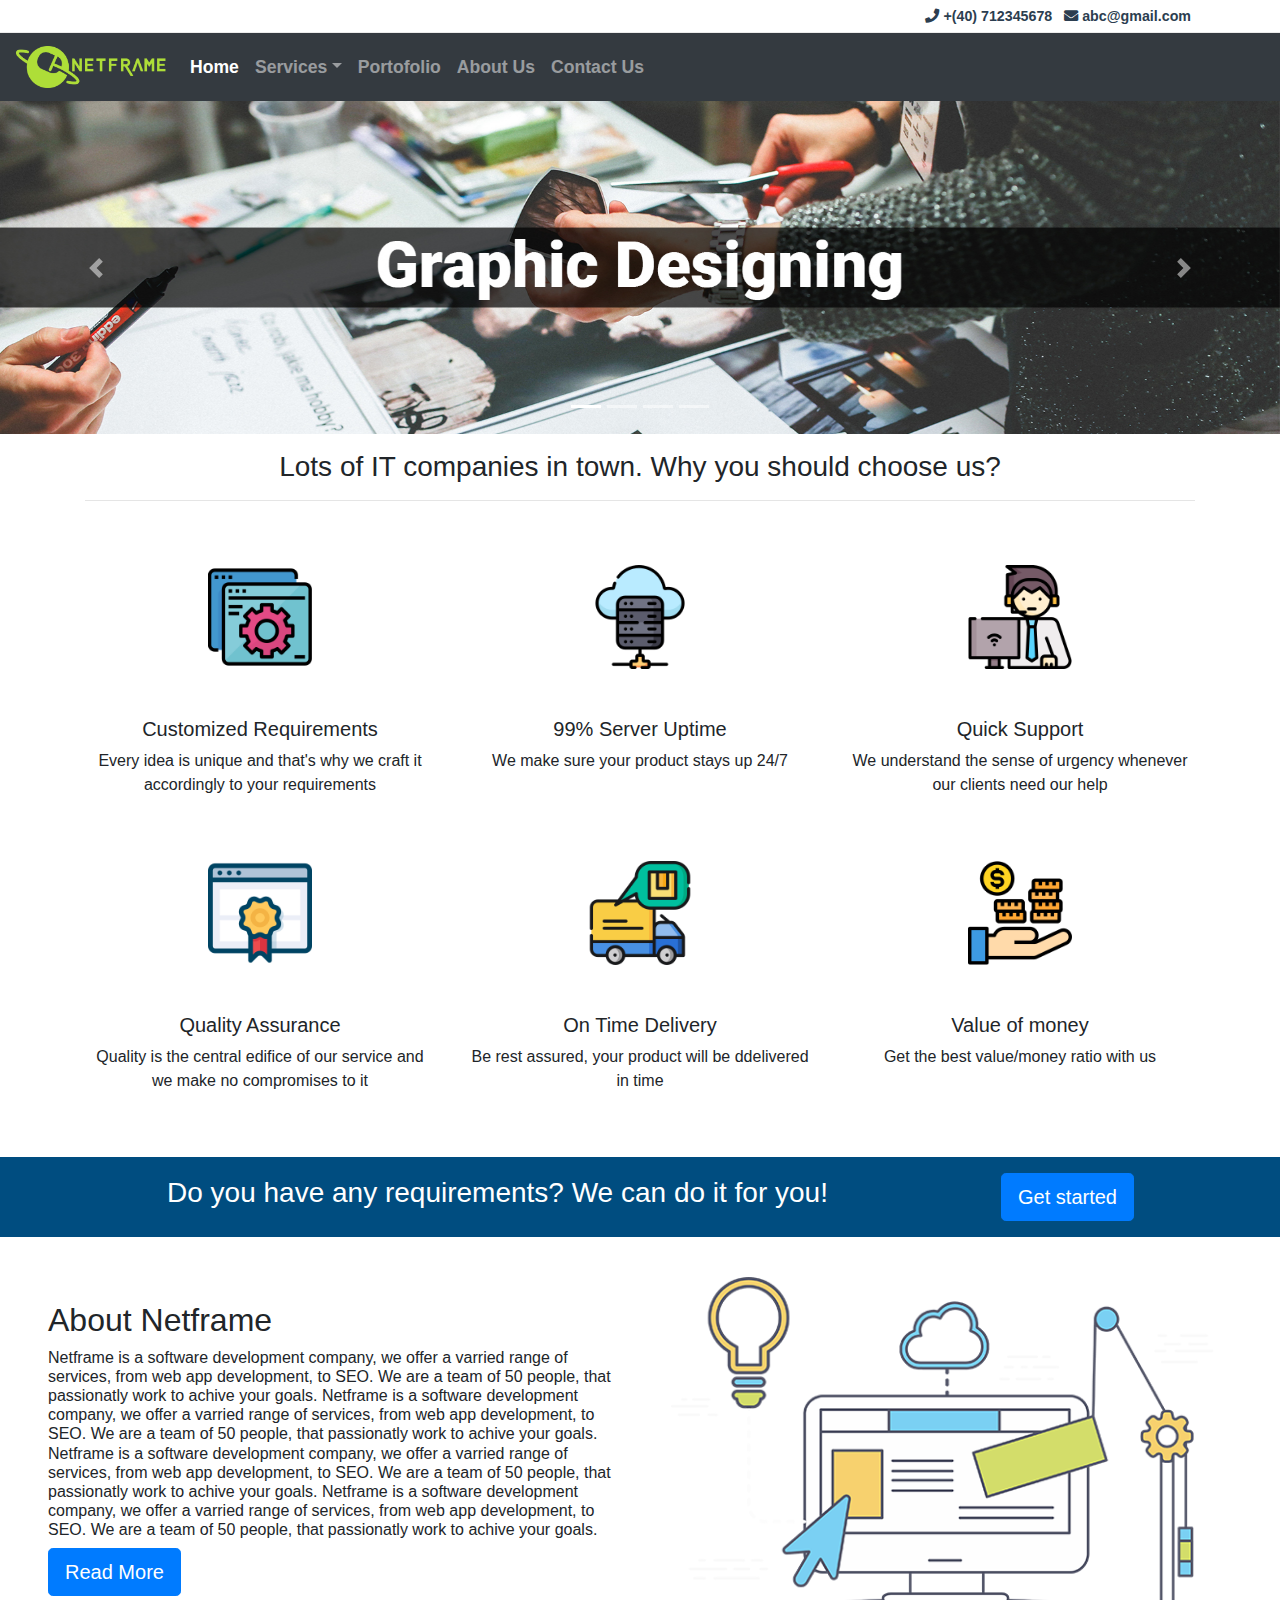
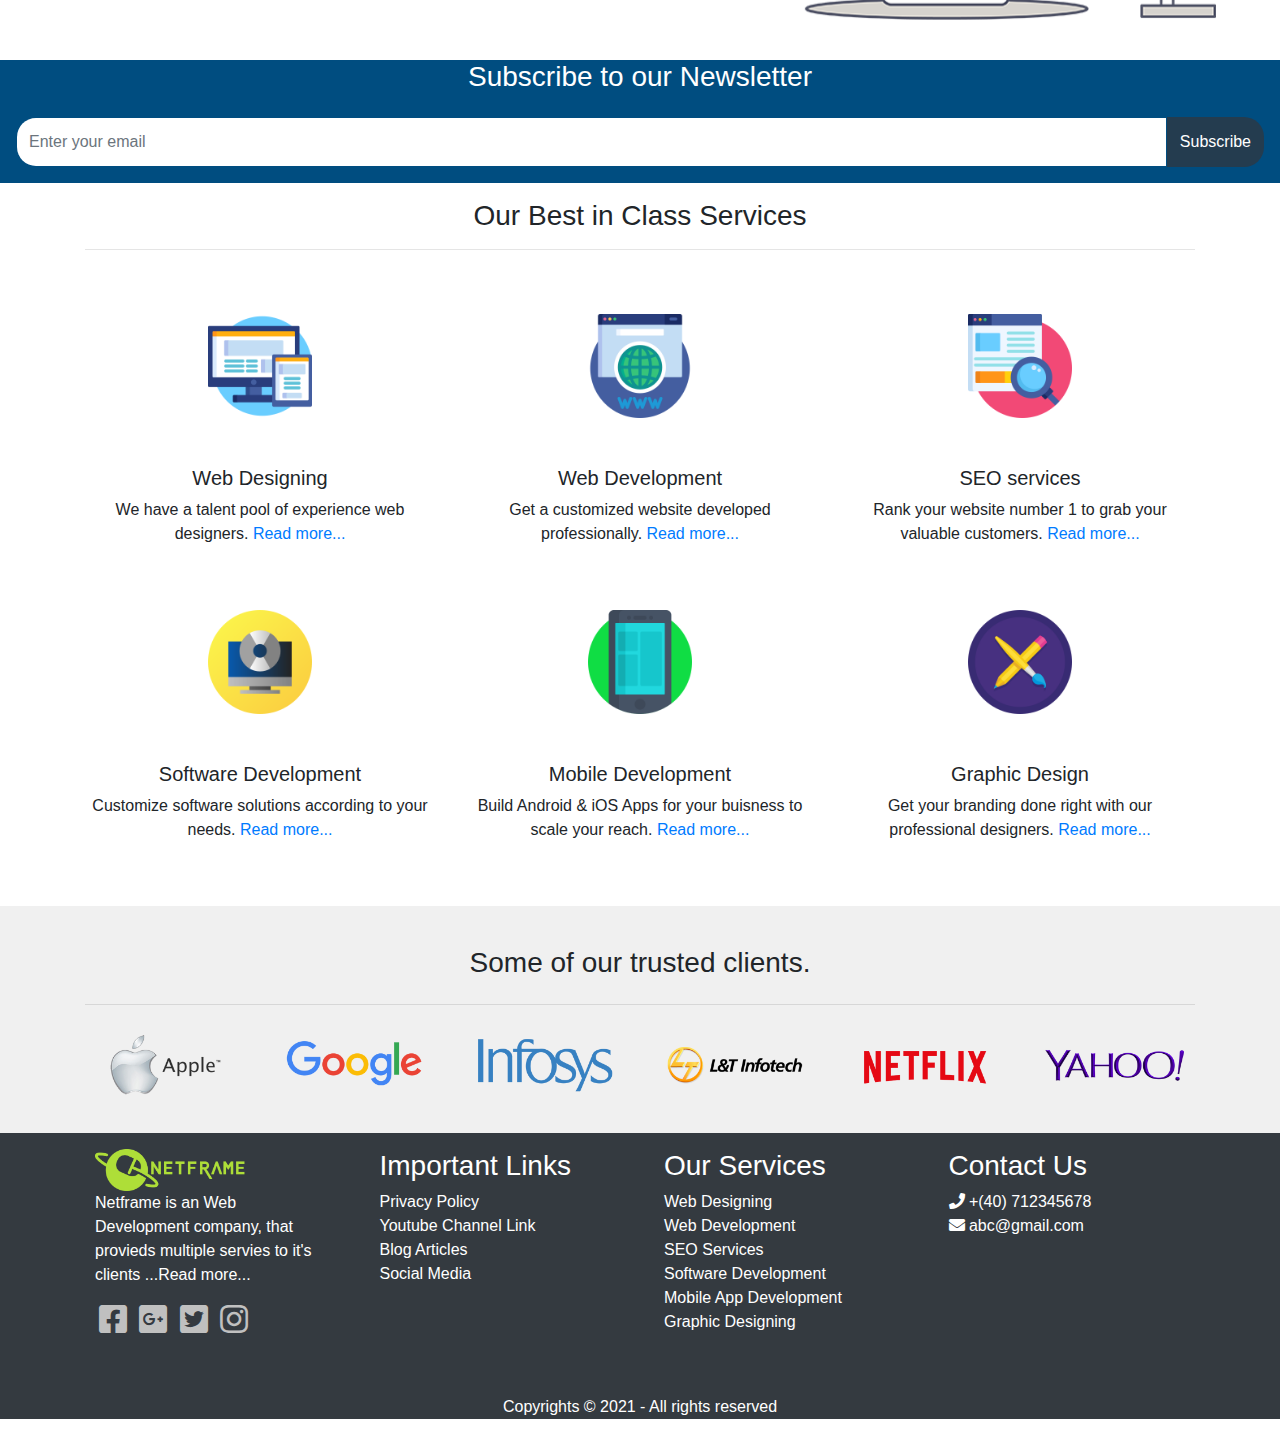
<file: index.html>
<!doctype html>
<html lang="en">

<head>
  <!-- Required meta tags -->
  <meta charset="utf-8">
  <meta name="viewport" content="width=device-width, initial-scale=1, shrink-to-fit=no">

  <!-- Bootstrap CSS -->
  <link rel="stylesheet" href="bootstrap/css/bootstrap.min.css">

  <link rel="stylesheet" href="fontawesome-free-5.15.1-web/css/all.css">

  <!-- Our custome CSS style sheet -->
  <link rel="stylesheet" href="css/style.css">
  <title>Home</title>
</head>
<!--
    xs<576 | 576<sm<768 | 768<md<992 | 992<lg<1200 | 1200<xl
  -->

<body>
  <header>
    <div class="p-1" id="topHeader">
      <div class="container">
        <div class="row">
          <div class="col-12 text-right">
            <a class="p-1" href=""> <i class="fas fa-phone"></i> +(40) 712345678 </a>
            <a class="p-1" href="mailto:abc@gmail.com"> <i class="fas fa-envelope"></i> abc@gmail.com </a>
          </div>
        </div>
      </div>
    </div>
    <div id="bottomHeader">
      <div class="container-fluid">
        <nav class="navbar navbar-dark bg-dark navbar-expand-md">
          <a class="navbar-brand" href="index.html">
            <img src="Images/image13.png" width="150px" alt="">
          </a>
          <button data-toggle="collapse" data-target="#navbarToggler" type="button" class="navbar-toggler"><span
              class="navbar-toggler-icon"></span></button>
          <div class="collapse navbar-collapse" id="navbarToggler">
            <ul class="navbar-nav">
              <li class="nav-item active">
                <a class="nav-link" href="index.html">Home</a>
              </li>
              <li class="nav-item dropdown">
                <a class="nav-link dropdown-toggle" data-toggle="dropdown" role="button" href="">Services</a>
                <div class="dropdown-menu">
                  <a class="dropdown-item" href="webdesigning.html">Web Designing</a>
                  <a class="dropdown-item" href="webdevelopment.html">Web Development</a>
                  <a class="dropdown-item" href="seoservices.html">SEO Services</a>
                  <a class="dropdown-item" href="softwaredevelopment.html">Software Development</a>
                  <a class="dropdown-item" href="mobileapps.html">Mobile App Development</a>
                  <div class="dropdown-divider"> </div>
                  <a class="dropdown-item" href="graphicdesign.html">Graphic Designing</a>
                </div>
              </li>
              <li class="nav-item">
                <a class="nav-link" href="portofolio.html">Portofolio</a>
              <li class="nav-item">
                <a class="nav-link" href="aboutus.html">About Us</a>
              </li>
              <li class="nav-item">
                <a class="nav-link" href="contactus.html">Contact Us</a>
              </li>
              </li>
            </ul>
          </div>
        </nav>
      </div>
    </div>
  </header>

  <!--Top Presentation
  <section class="top-hero-section pt-4 pb-5">
    <div class="container">
      <div class="row align-items-center">
        <div class="col-md-5">
          <h4>Quality - Support - Value</h4>
          <h1>Best In Class IT Services</h1>
          <h5>May it be an website, an app or graphics, we can develop it for you at affordable rates. Send us your requirements.</h5><br>
          <button style="color: #fff; background-color: #004d80" class="btn btn-lg">Get Started</button> <a href="#"> Read more...</a>
        </div>
        <div class="col-md-7">
          <img class="img-fluid" src="Images/hero-img-half.jpg" alt="">
        </div>
      </div>
    </div>
  </section>
  -->
  <section>
    <div class="container-fluid">
      <div id="carouselExampleIndicators" class="carousel slide carousel-fade" data-ride="carousel">
        <ol class="carousel-indicators">
          <li data-target="#carouselExampleIndicators" data-slide-to="0" class="active"></li>
          <li data-target="#carouselExampleIndicators" data-slide-to="1"></li>
          <li data-target="#carouselExampleIndicators" data-slide-to="2"></li>
          <li data-target="#carouselExampleIndicators" data-slide-to="3"></li>
        </ol>
        <div class="carousel-inner">
          <div class="carousel-item active">
            <img src="Images/slideshow/graphic-designing.jpg" class="d-block w-100" alt="...">
            <div class="carousel-caption d-none d-md-block">
            </div>
          </div>
          <div class="carousel-item">
            <img src="Images/slideshow/mobile-development.jpg" class="d-block w-100" alt="...">
          </div>
          <div class="carousel-item">
            <img src="Images/slideshow/seo.jpg" class="d-block w-100" alt="...">
          </div>
          <div class="carousel-item">
            <img src="Images/slideshow/software-development.jpg" class="d-block w-100" alt="...">
          </div>
        </div>
        <a class="carousel-control-prev" href="#carouselExampleIndicators" role="button" data-slide="prev">
          <span class="carousel-control-prev-icon" aria-hidden="true"></span>
          <span class="sr-only">Previous</span>
        </a>
        <a class="carousel-control-next" href="#carouselExampleIndicators" role="button" data-slide="next">
          <span class="carousel-control-next-icon" aria-hidden="true"></span>
          <span class="sr-only">Next</span>
        </a>
      </div>
    </div>
  </section>
  <!--Service presentation 1-->
  <section class="pt-3 pb-5">
    <div class="container">
      <div class="row">
        <div class="col-12 text-center">
          <h3>
            Lots of IT companies in town. Why you should choose us?
          </h3>
          <hr>
        </div>
        
      </div>
      <div class="row">
        <div class="col-md-4 text-center">
          <img class="img-fluid qualities-img p-5" src="Images/our_qualities/customized.png" alt="">
          <h5>
            Customized Requirements
          </h5>
          <p>
            Every idea is unique and that's why we craft it accordingly to your requirements
          </p>
        </div>
        <div class="col-md-4 text-center">
          <img class="img-fluid qualities-img p-5" src="Images/our_qualities/cloud.png" alt="">
          <h5>
            99% Server Uptime
          </h5>
          <p>
            We make sure your product stays up 24/7
          </p>
        </div>
        <div class="col-md-4 text-center">
          <img class="img-fluid qualities-img p-5" src="Images/our_qualities/support.png" alt="">
          <h5>
            Quick Support
          </h5>
          <p>
            We understand the sense of urgency whenever our clients need our help
          </p>
        </div>
      </div>
      <div class="row">
        <div class="col-md-4 text-center">
          <img class="img-fluid qualities-img p-5" src="Images/our_qualities/highquality.png" alt="">
          <h5>
            Quality Assurance
          </h5>
          <p>
            Quality is the central edifice of our service and we make no compromises to it
          </p>
        </div>
        <div class="col-md-4 text-center">
          <img class="img-fluid qualities-img p-5" src="Images/our_qualities/delivery.png" alt="">
          <h5>
            On Time Delivery
          </h5>
          <p>
            Be rest assured, your product will be ddelivered in time
          </p>
        </div>
        <div class="col-md-4 text-center">
          <img class="img-fluid qualities-img p-5" src="Images/our_qualities/highvalue.png" alt="">
          <h5>
            Value of money
          </h5>
          <p>
            Get the best value/money ratio with us
          </p>
        </div>
      </div>
    </div>
  </section>

  <!--Get started-->
  <section class="requirements-section pt-1 pb-1 pt-md-3 pb-md-3">
    <div class="container">
      <div class="row align-items-center">
        <div class="text-center col-md-9">
          <h3>Do you have any requirements? We can do it for you!</h3>
        </div>
        <div class="text-center col-md-3">
          <button class="btn btn-lg btn-primary">Get started</button>
        </div>
      </div>
    </div>
  </section>

  <!--About-->
  <section class="p-2 pt-md-4 pb-md-4 pr-md-5 pl-md-5">
    <div class="contrainer">
      <div class="row align-items-center">
        <div class="col-md-6">
          <h2>About Netframe</h2>
          <h6>
            Netframe is a software development company, we offer a varried range of services, from web app development, to SEO. We are a team of 50 people, that passionatly work to achive your goals. Netframe is a software development company, we offer a varried range of services, from web app development, to SEO. We are a team of 50 people, that passionatly work to achive your goals. Netframe is a software development company, we offer a varried range of services, from web app development, to SEO. We are a team of 50 people, that passionatly work to achive your goals. Netframe is a software development company, we offer a varried range of services, from web app development, to SEO. We are a team of 50 people, that passionatly work to achive your goals. 
          </h6>
          <button class="btn btn-lg btn-primary">Read More</button>
        </div>
        <div class="col-md-6">
          <img class="img-fluid p-3" src="Images/hero-img-half.jpg" alt="">
        </div>
      </div>
    </div>
  </section>

  <!--Newsletter-->
  <section class="home-newsletter">
    <div class="row">
      <div class="col-12 text-center">
        <h3>
          Subscribe to our Newsletter
        </h3>
        <div class="input-group p-3">
          <input type="email" class="form-control" placeholder="Enter your email">
          <span class="input-group-btn">
            <button class="btn btn-theme" type="submit">Subscribe</button>
          </span>
        </div>
      </div>
    </div>
  </section>

  <!--Service presentation 2-->
  <section class="pt-3 pb-5">
    <div class="container">
      <div class="row">
        <div class="col-12 text-center">
          <h3>
            Our Best in Class Services
          </h3>
          <hr>
        </div>
        
      </div>
      <div class="row">
        <div class="col-md-4 text-center">
          <img class="img-fluid qualities-img p-5" src="Images/services/web-design.png" alt="">
          <h5>
            Web Designing
          </h5>
          <p>
            We have a talent pool of experience web designers. <a href="webdesigning.html"> Read more...</a>
          </p>
          
        </div>
        <div class="col-md-4 text-center">
          <img class="img-fluid qualities-img p-5" src="Images/services/web-development.png" alt="">
          <h5>
            Web Development
          </h5>
          <p>
            Get a customized website developed professionally. <a href="webdevelopment.html"> Read more...</a>
          </p>
        </div>
        <div class="col-md-4 text-center">
          <img class="img-fluid qualities-img p-5" src="Images/services/seo.png" alt="">
          <h5>
            SEO services
          </h5>
          <p>
            Rank your website number 1 to grab your valuable customers. <a href="seoservices.html"> Read more...</a>
          </p>
        </div>
      </div>
      <div class="row">
        <div class="col-md-4 text-center">
          <img class="img-fluid qualities-img p-5" src="Images/services/software-dev.png" alt="">
          <h5>
            Software Development
          </h5>
          <p>
            Customize software solutions according to your needs. <a href="softwaredevelopment.html"> Read more...</a>
          </p>
        </div>
        <div class="col-md-4 text-center">
          <img class="img-fluid qualities-img p-5" src="Images/services/mobile-app.png" alt="">
          <h5>
            Mobile Development
          </h5>
          <p>
            Build Android & iOS Apps for your buisness to scale your reach. <a href="mobileapps.html"> Read more...</a>
          </p>
        </div>
        <div class="col-md-4 text-center">
          <img class="img-fluid qualities-img p-5" src="Images/services/graphic-design.png" alt="">
          <h5>
            Graphic Design
          </h5>
          <p>
            Get your branding done right with our professional designers. <a href="graphicdesign.html"> Read more...</a>
          </p>
        </div>
      </div>
    </div>
  </section>

  <!--Clients section-->
  <section class="pt-3 pb-4 clients-section">
    <div class="container">
      <div class="row mt-4">
        <div class="col text-center">
          <h3>
            Some of our trusted clients.
          </h3>          
        </div>        
      </div>
      <hr>
      <div class="row">
        <div class="col-md-2 col-6">
          <img class="img-fluid feature-img p-2" src="Images/clients/apple.png" alt="Card image cap">
        </div>        
        <div class="col-md-2 col-6">
          <img class="img-fluid feature-img p-2" src="Images/clients/google.png" alt="Card image cap">
        </div>        
        <div class="col-md-2 col-6">
          <img class="img-fluid feature-img p-2" src="Images/clients/infosys.png" alt="Card image cap">
        </div>        
        <div class="col-md-2 col-6">
          <img class="img-fluid feature-img p-2" src="Images/clients/lnt.png" alt="Card image cap">
        </div>        
        <div class="col-md-2 col-6">
          <img class="img-fluid feature-img p-2" src="Images/clients/netflix1.png" alt="Card image cap">
        </div>    
        <div class="col-md-2 col-6">
          <img class="img-fluid feature-img p-2" src="Images/clients/yahoo.png" alt="Card image cap">
        </div>
      </div>
    </div>
  </section>

  <footer class="full-footer bg-dark">
    <div class="container top-footer p-md-3 p-1">
      <div class="row">
        <div class="col-md-3 pl-4 pr-4">
          <img class="img-fluid" width="150px" src="Images/image13.png" alt="">
          <p>
            Netframe is an Web Development company, that provieds multiple servies to it's clients ...<a
              href="aboutus.html">Read more</a>...
          </p>
          <a style="color: silver" class="p-1" href="https://www.facebook.com/Google"><i
              class="fab fa-2x fa-facebook-square"></i></a>
          <a style="color: silver" class="p-1" href="https://accounts.google.com/signup"><i
              class="fab fa-2x fa-google-plus-square"></i></a>
          <a style="color: silver" class="p-1" href="https://twitter.com/google"><i
              class="fab fa-2x fa-twitter-square"></i></i></a>
          <a style="color: silver" class="p-1" href="https://www.instagram.com/"><i
              class="fab fa-2x fa-instagram"></i></i></a>
        </div>
        <div class="col-md-3 pl-4 pr-4">
          <h3>Important Links</h3>
          <a href="https://www.privacypolicies.com/live/e657f509-5519-46d2-88b5-0805f59dc3e6">Privacy Policy</a> <br>
          <a href="https://www.youtube.com/user/Google">Youtube Channel Link</a> <br>
          <a href="https://www.blogger.com/about/">Blog Articles</a> <br>
          <a href="https://www.facebook.com/Google">Social Media</a> <br>
        </div>
        <div class="col-md-3 pl-4 pr-4">
          <h3>Our Services</h3>
          <a href="webdesigning.html">Web Designing</a> <br>
          <a href="webdevelopment.html">Web Development</a> <br>
          <a href="seoservices.html">SEO Services</a> <br>
          <a href="softwaredevelopment.html">Software Development</a> <br>
          <a href="mobileapps.html">Mobile App Development</a> <br>
          <a href="graphicdesign.html">Graphic Designing</a> <br>
        </div>
        <div class="col-md-3 pl-4 pr-4">
          <h3>Contact Us</h3>
          <a href="#"><i class="fas fa-phone"></i> +(40) 712345678 </a> <br>
          <a href="mailto:abc@gmail.com"><i class="fas fa-envelope"></i> abc@gmail.com </a> <br>
          <div class="embed-responsive embed-responsive-16by9"> 
            <iframe
              class="embed-responsive-item"
              src="https://www.google.com/maps/embed?pb=!1m18!1m12!1m3!1d182320.95131522504!2d25.954554886728705!3d44.4379852919989!2m3!1f0!2f0!3f0!3m2!1i1024!2i768!4f13.1!3m3!1m2!1s0x40b1f93abf3cad4f%3A0xac0632e37c9ca628!2sBucure%C8%99ti!5e0!3m2!1sro!2sro!4v1612770599157!5m2!1sro!2sro"
              frameborder="0"></iframe>
          </div>
        </div>
      </div>
    </div>
    <div class="container-fluid bottom-footer pt-2">
      <div class="col-12 text-center">
        <p>Copyrights © 2021 - All rights reserved</p>
      </div>
    </div>
  </footer>

  <!-- jQuery and Bootstrap Bundle (includes Popper) -->
  <script src="bootstrap/js/jquery-3.5.1.slim.min.js"></script>
  <script src="bootstrap/js/popper.min.js"></script>
  <script src="bootstrap/js/bootstrap.min.js"></script>
</body>

</html>
</file>
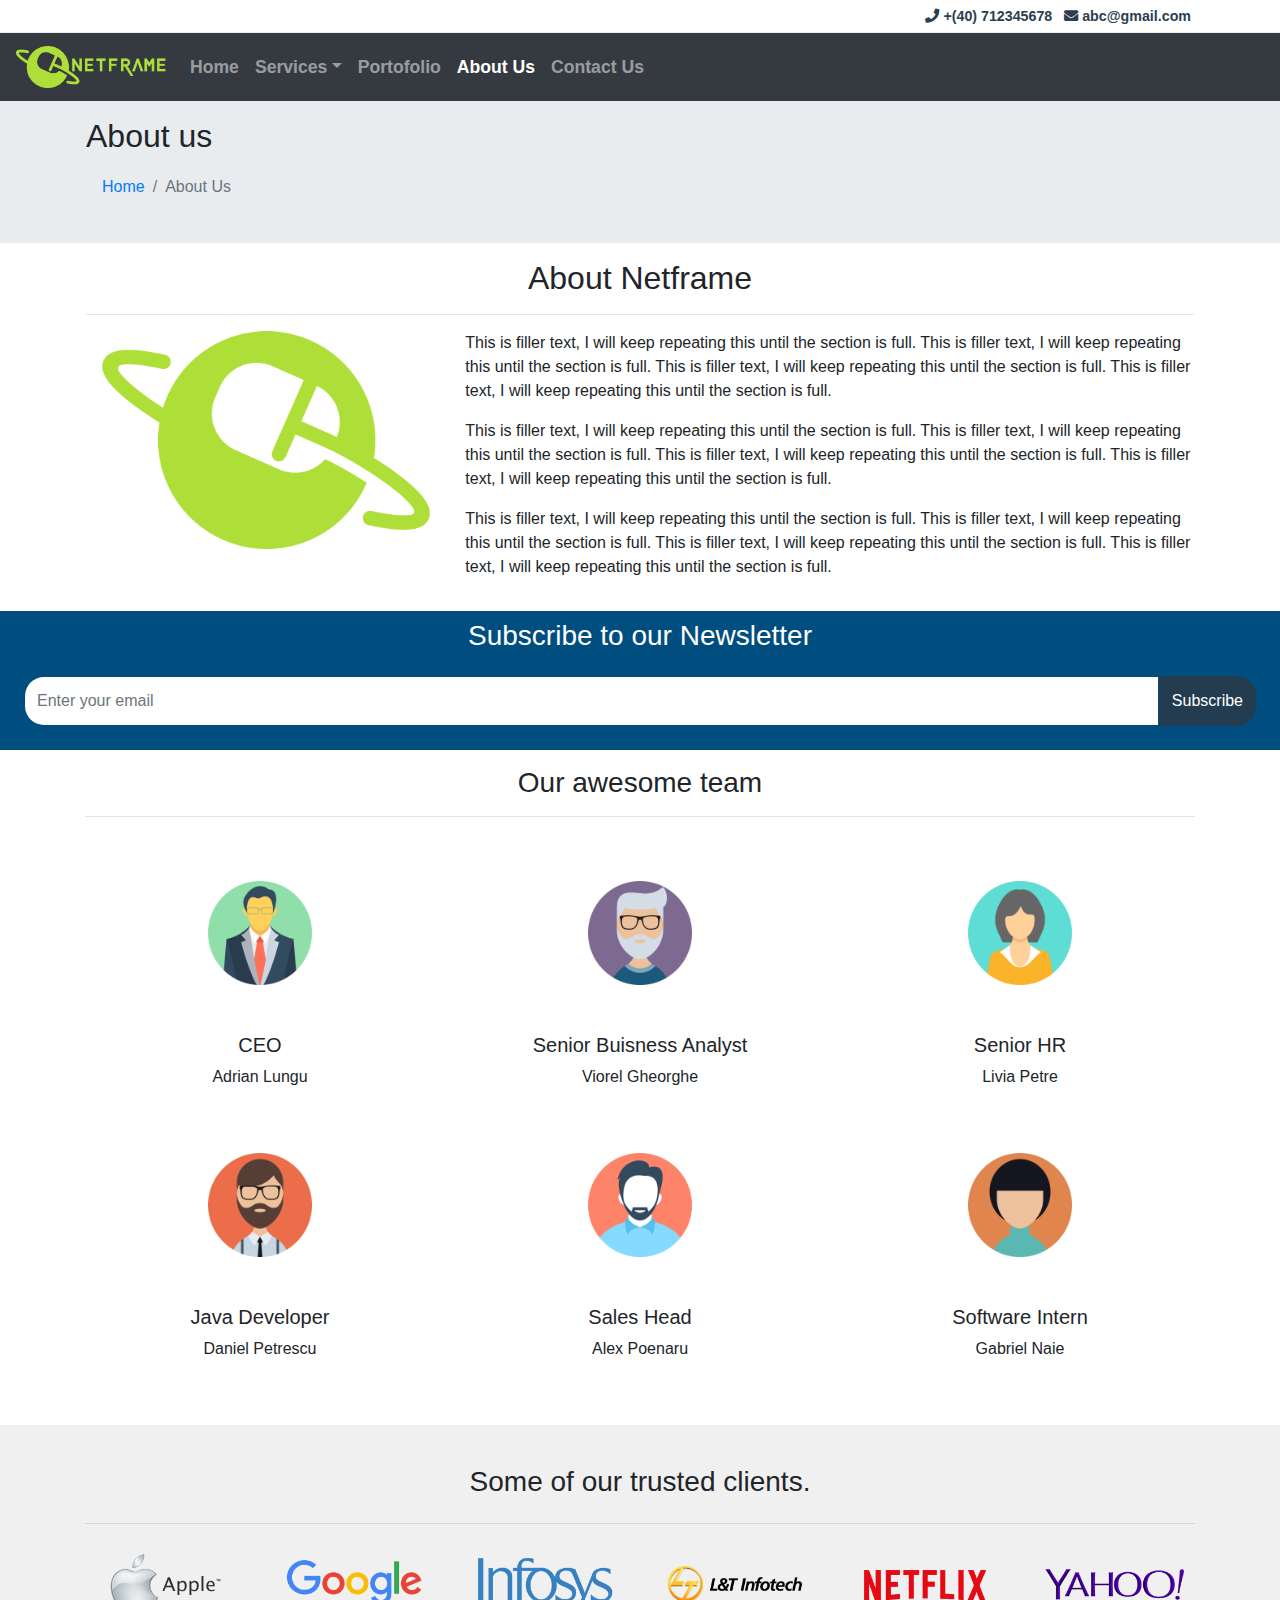
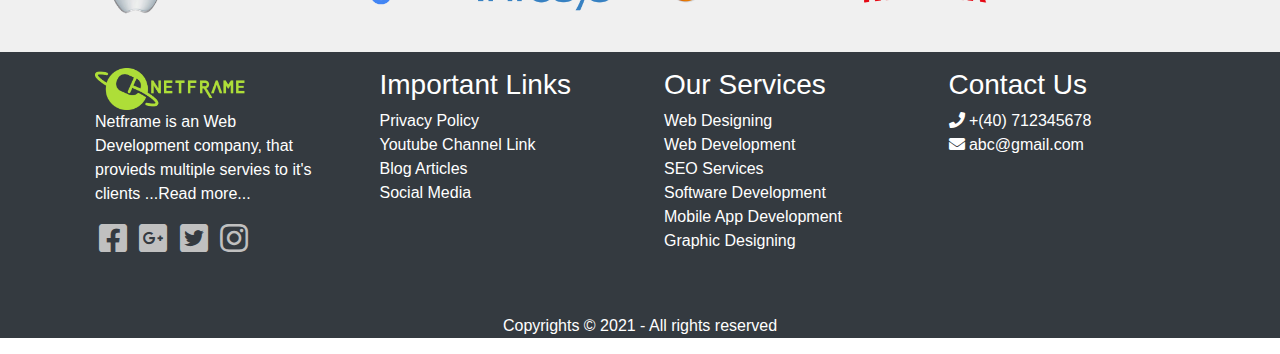
<file: aboutus.html>
<!doctype html>
<html lang="en">

<head>
  <!-- Required meta tags -->
  <meta charset="utf-8">
  <meta name="viewport" content="width=device-width, initial-scale=1, shrink-to-fit=no">

  <!-- Bootstrap CSS -->
  <link rel="stylesheet" href="bootstrap/css/bootstrap.min.css">

  <link rel="stylesheet" href="fontawesome-free-5.15.1-web/css/all.css">

  <!-- Our custome CSS style sheet -->
  <link rel="stylesheet" href="css/style.css">
  <title>About Us</title>
</head>
<!--
    xs<576 | 576<sm<768 | 768<md<992 | 992<lg<1200 | 1200<xl
  -->

<body>
  <header>
    <div class="p-1" id="topHeader">
      <div class="container">
        <div class="row">
          <div class="col-12 text-right">
            <a class="p-1" href=""> <i class="fas fa-phone"></i> +(40) 712345678 </a>
            <a class="p-1" href="mailto:abc@gmail.com"> <i class="fas fa-envelope"></i> abc@gmail.com </a>
          </div>
        </div>
      </div>
    </div>
    <div id="bottomHeader">
      <div class="container-fluid">
        <nav class="navbar navbar-dark bg-dark navbar-expand-md">
          <a class="navbar-brand" href="index.html">
            <img src="Images/image13.png" width="150px" alt="">
          </a>
          <button data-toggle="collapse" data-target="#navbarToggler" type="button" class="navbar-toggler"><span
              class="navbar-toggler-icon"></span></button>
          <div class="collapse navbar-collapse" id="navbarToggler">
            <ul class="navbar-nav">
              <li class="nav-item">
                <a class="nav-link" href="index.html">Home</a>
              </li>
              <li class="nav-item dropdown">
                <a class="nav-link dropdown-toggle" data-toggle="dropdown" role="button" href="">Services</a>
                <div class="dropdown-menu">
                  <a class="dropdown-item" href="webdesigning.html">Web Designing</a>
                  <a class="dropdown-item" href="webdevelopment.html">Web Development</a>
                  <a class="dropdown-item" href="seoservices.html">SEO Services</a>
                  <a class="dropdown-item" href="softwaredevelopment.html">Software Development</a>
                  <a class="dropdown-item" href="mobileapps.html">Mobile App Development</a>
                  <div class="dropdown-divider"> </div>
                  <a class="dropdown-item" href="graphicdesign.html">Graphic Designing</a>
                </div>
              </li>
              <li class="nav-item">
                <a class="nav-link" href="portofolio.html">Portofolio</a>
              <li class="nav-item active">
                <a class="nav-link" href="aboutus.html">About Us</a>
              </li>
              <li class="nav-item">
                <a class="nav-link" href="contactus.html">Contact Us</a>
              </li>
              </li>
            </ul>
          </div>
        </nav>
      </div>
    </div>
  </header>

  <!--Breadcrumbs-->
  <section class="breadcrumbs-section">
    <div class="container p-1 p-sm-3">
      <div class="row">
        <div class="col-12">
          <h2>About us</h2>
          <ol class="breadcrumb">
            <li class="breadcrumb-item"><a href="index.html">Home</a></li>
            <li class="breadcrumb-item active">About Us</li>
          </ol>
        </div>
      </div>
    </div>
  </section>
  
  <!--About-->
  <section class="about-company-section">
    <div class="container p-1 p-sm-3">
      <div class="row">
        <div class="col-12 text-center">
          <h2>About Netframe</h2>
          <hr/>
        </div>
      
        <div class="col-md-4">
          <img class="img-fluid"src="Images/image13-just-logo.png" alt="">
        </div>
        <div class="col-md-8">
          <p>
            This is filler text, I will keep repeating this until the section is full. This is filler text, I will keep repeating this until the section is full. This is filler text, I will keep repeating this until the section is full. This is filler text, I will keep repeating this until the section is full.
          </p>
          <p>
            This is filler text, I will keep repeating this until the section is full. This is filler text, I will keep repeating this until the section is full. This is filler text, I will keep repeating this until the section is full. This is filler text, I will keep repeating this until the section is full.
          </p>
          <p>
            This is filler text, I will keep repeating this until the section is full. This is filler text, I will keep repeating this until the section is full. This is filler text, I will keep repeating this until the section is full. This is filler text, I will keep repeating this until the section is full.
          </p>
        </div>
      </div>
    </div>
  </section>

  <!--Newsletter-->
  <section class="home-newsletter p-2">
      <div class="row">
        <div class="col-12 text-center">
          <h3>
            Subscribe to our Newsletter
          </h3>
          <div class="input-group p-3">
            <input type="email" class="form-control" placeholder="Enter your email">
            <span class="input-group-btn">
              <button class="btn btn-theme" type="submit">Subscribe</button>
            </span>
          </div>
        </div>
      </div>
  </section>

  <!--Team presentation-->
  <section class="pt-3 pb-5">
    <div class="container">
      <div class="row">
        <div class="col-12 text-center">
          <h3>
            Our awesome team
          </h3>
          <hr>
        </div>
        
      </div>
      <div class="row">
        <div class="col-md-4 text-center">
          <img class="img-fluid qualities-img p-5" src="Images/team/CEO.png" alt="">
          <h5>
            CEO
          </h5>
          <p>
            Adrian Lungu
          </p>
          
        </div>
        <div class="col-md-4 text-center">
          <img class="img-fluid qualities-img p-5" src="Images/team/senior-analyst.png" alt="">
          <h5>
            Senior Buisness Analyst
          </h5>
          <p>
            Viorel Gheorghe
          </p>
        </div>
        <div class="col-md-4 text-center">
          <img class="img-fluid qualities-img p-5" src="Images/team/hr.png" alt="">
          <h5>
            Senior HR
          </h5>
          <p>
            Livia Petre
          </p>
        </div>
      </div>
      <div class="row">
        <div class="col-md-4 text-center">
          <img class="img-fluid qualities-img p-5" src="Images/team/java-developer.png" alt="">
          <h5>
            Java Developer
          </h5>
          <p>
            Daniel Petrescu
          </p>
        </div>
        <div class="col-md-4 text-center">
          <img class="img-fluid qualities-img p-5" src="Images/team/sales-head.png" alt="">
          <h5>
            Sales Head
          </h5>
          <p>
            Alex Poenaru
          </p>
        </div>
        <div class="col-md-4 text-center">
          <img class="img-fluid qualities-img p-5" src="Images/team/intern.png" alt="">
          <h5>
            Software Intern
          </h5>
          <p>
            Gabriel Naie
          </p>
        </div>
      </div>
    </div>
  </section>

  <!--Clients section-->
  <section class="pt-3 pb-4 clients-section">
    <div class="container">
      <div class="row mt-4">
        <div class="col text-center">
          <h3>
            Some of our trusted clients.
          </h3>          
        </div>        
      </div>
      <hr>
      <div class="row">
        <div class="col-md-2 col-6">
          <img class="img-fluid feature-img p-2" src="Images/clients/apple.png" alt="Card image cap">
        </div>        
        <div class="col-md-2 col-6">
          <img class="img-fluid feature-img p-2" src="Images/clients/google.png" alt="Card image cap">
        </div>        
        <div class="col-md-2 col-6">
          <img class="img-fluid feature-img p-2" src="Images/clients/infosys.png" alt="Card image cap">
        </div>        
        <div class="col-md-2 col-6">
          <img class="img-fluid feature-img p-2" src="Images/clients/lnt.png" alt="Card image cap">
        </div>        
        <div class="col-md-2 col-6">
          <img class="img-fluid feature-img p-2" src="Images/clients/netflix1.png" alt="Card image cap">
        </div>    
        <div class="col-md-2 col-6">
          <img class="img-fluid feature-img p-2" src="Images/clients/yahoo.png" alt="Card image cap">
        </div>
      </div>
    </div>
  </section>  

  <footer class="full-footer bg-dark">
    <div class="container top-footer p-md-3 p-1">
      <div class="row">
        <div class="col-md-3 pl-4 pr-4">
          <img class="img-fluid" width="150px" src="Images/image13.png" alt="">
          <p>
            Netframe is an Web Development company, that provieds multiple servies to it's clients ...<a
              href="aboutus.html">Read more</a>...
          </p>
          <a style="color: silver" class="p-1" href="https://www.facebook.com/Google"><i
              class="fab fa-2x fa-facebook-square"></i></a>
          <a style="color: silver" class="p-1" href="https://accounts.google.com/signup"><i
              class="fab fa-2x fa-google-plus-square"></i></a>
          <a style="color: silver" class="p-1" href="https://twitter.com/google"><i
              class="fab fa-2x fa-twitter-square"></i></i></a>
          <a style="color: silver" class="p-1" href="https://www.instagram.com/"><i
              class="fab fa-2x fa-instagram"></i></i></a>
        </div>
        <div class="col-md-3 pl-4 pr-4">
          <h3>Important Links</h3>
          <a href="https://www.privacypolicies.com/live/e657f509-5519-46d2-88b5-0805f59dc3e6">Privacy Policy</a> <br>
          <a href="https://www.youtube.com/user/Google">Youtube Channel Link</a> <br>
          <a href="https://www.blogger.com/about/">Blog Articles</a> <br>
          <a href="https://www.facebook.com/Google">Social Media</a> <br>
        </div>
        <div class="col-md-3 pl-4 pr-4">
          <h3>Our Services</h3>
          <a href="webdesigning.html">Web Designing</a> <br>
          <a href="webdevelopment.html">Web Development</a> <br>
          <a href="seoservices.html">SEO Services</a> <br>
          <a href="softwaredevelopment.html">Software Development</a> <br>
          <a href="mobileapps.html">Mobile App Development</a> <br>
          <a href="graphicdesign.html">Graphic Designing</a> <br>
        </div>
        <div class="col-md-3 pl-4 pr-4">
          <h3>Contact Us</h3>
          <a href="#"><i class="fas fa-phone"></i> +(40) 712345678 </a> <br>
          <a href="mailto:abc@gmail.com"><i class="fas fa-envelope"></i> abc@gmail.com </a> <br>
          <div class="embed-responsive embed-responsive-16by9"> 
            <iframe
              class="embed-responsive-item"
              src="https://www.google.com/maps/embed?pb=!1m18!1m12!1m3!1d182320.95131522504!2d25.954554886728705!3d44.4379852919989!2m3!1f0!2f0!3f0!3m2!1i1024!2i768!4f13.1!3m3!1m2!1s0x40b1f93abf3cad4f%3A0xac0632e37c9ca628!2sBucure%C8%99ti!5e0!3m2!1sro!2sro!4v1612770599157!5m2!1sro!2sro"
              frameborder="0"></iframe>
          </div>
        </div>
      </div>
    </div>
    <div class="container-fluid bottom-footer pt-2">
      <div class="col-12 text-center">
        <p>Copyrights © 2021 - All rights reserved</p>
      </div>
    </div>
  </footer>

  <!-- jQuery and Bootstrap Bundle (includes Popper) -->
  <script src="bootstrap/js/jquery-3.5.1.slim.min.js"></script>
  <script src="bootstrap/js/popper.min.js"></script>
  <script src="bootstrap/js/bootstrap.min.js"></script>

</body>

</html>
</file>
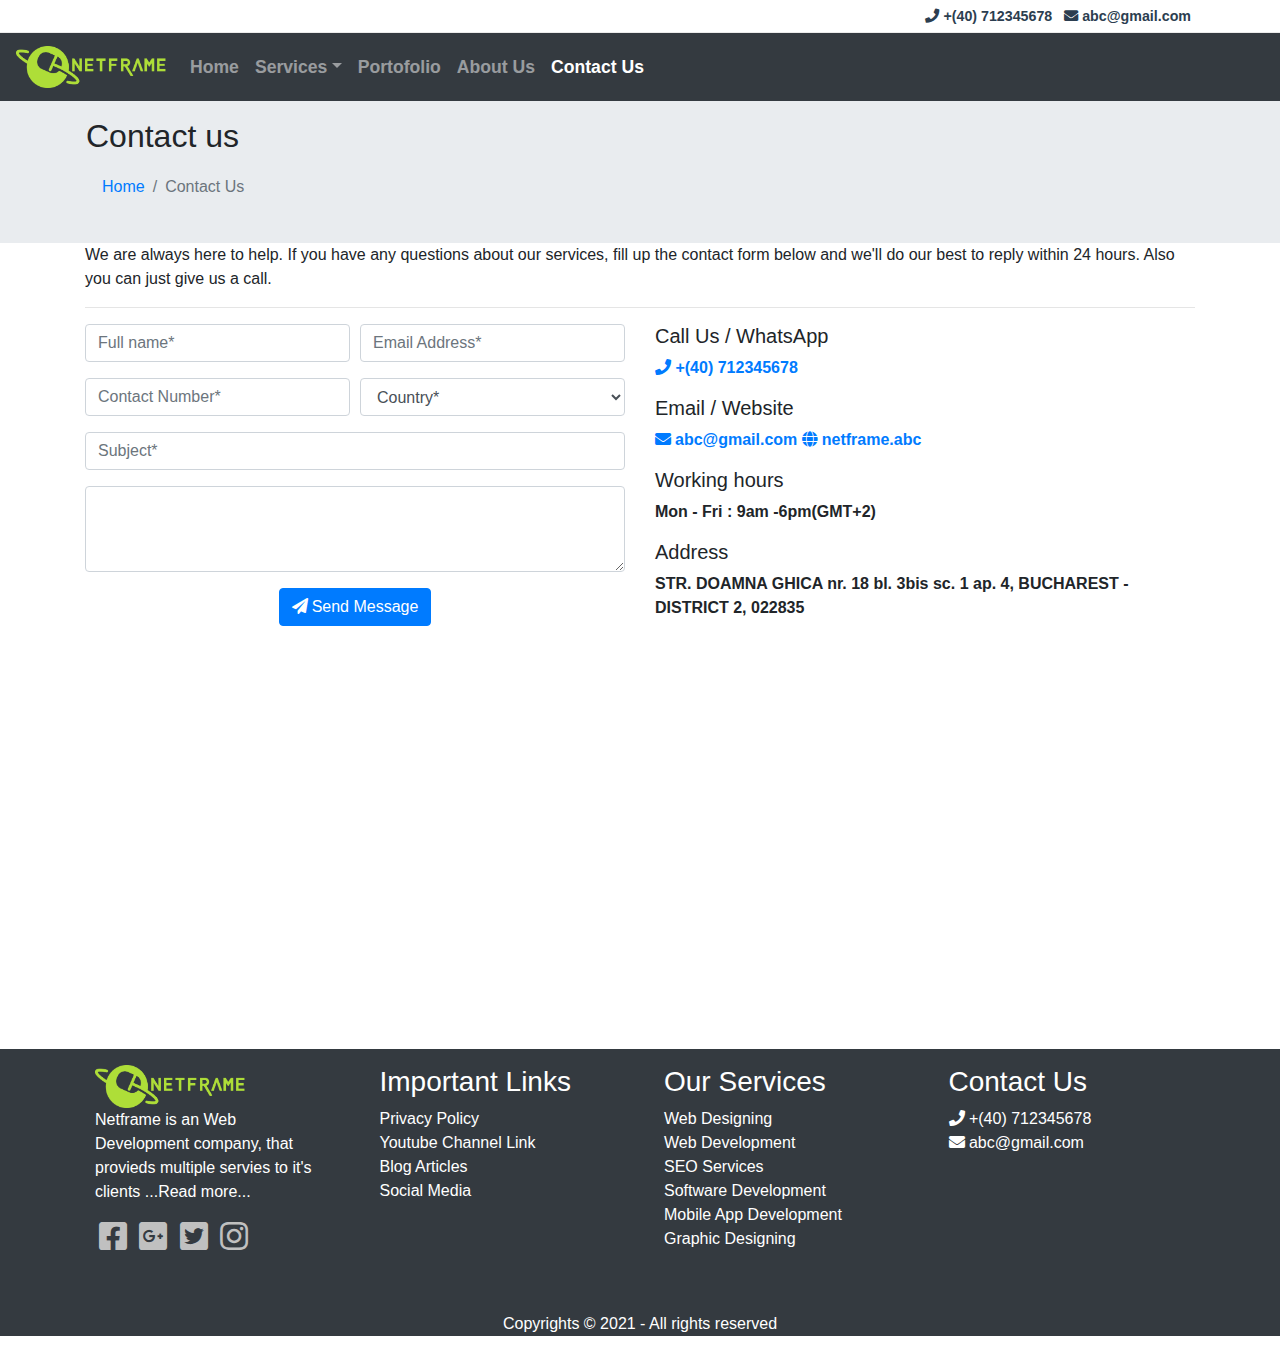
<file: contactus.html>
<!doctype html>
<html lang="en">

<head>
  <!-- Required meta tags -->
  <meta charset="utf-8">
  <meta name="viewport" content="width=device-width, initial-scale=1, shrink-to-fit=no">

  <!-- Bootstrap CSS -->
  <link rel="stylesheet" href="bootstrap/css/bootstrap.min.css">

  <link rel="stylesheet" href="fontawesome-free-5.15.1-web/css/all.css">

  <!-- Our custome CSS style sheet -->
  <link rel="stylesheet" href="css/style.css">
  <title>Contact Us</title>
</head>
<!--
    xs<576 | 576<sm<768 | 768<md<992 | 992<lg<1200 | 1200<xl
  -->

<body>
  <header>
    <div class="p-1" id="topHeader">
      <div class="container">
        <div class="row">
          <div class="col-12 text-right">
            <a class="p-1" href=""> <i class="fas fa-phone"></i> +(40) 712345678 </a>
            <a class="p-1" href="mailto:abc@gmail.com"> <i class="fas fa-envelope"></i> abc@gmail.com </a>
          </div>
        </div>
      </div>
    </div>
    <div id="bottomHeader">
      <div class="container-fluid">
        <nav class="navbar navbar-dark bg-dark navbar-expand-md">
          <a class="navbar-brand" href="index.html">
            <img src="Images/image13.png" width="150px" alt="">
          </a>
          <button data-toggle="collapse" data-target="#navbarToggler" type="button" class="navbar-toggler"><span
              class="navbar-toggler-icon"></span></button>
          <div class="collapse navbar-collapse" id="navbarToggler">
            <ul class="navbar-nav">
              <li class="nav-item">
                <a class="nav-link" href="index.html">Home</a>
              </li>
              <li class="nav-item dropdown">
                <a class="nav-link dropdown-toggle" data-toggle="dropdown" role="button" href="">Services</a>
                <div class="dropdown-menu">
                  <a class="dropdown-item" href="webdesigning.html">Web Designing</a>
                  <a class="dropdown-item" href="webdevelopment.html">Web Development</a>
                  <a class="dropdown-item" href="seoservices.html">SEO Services</a>
                  <a class="dropdown-item" href="softwaredevelopment.html">Software Development</a>
                  <a class="dropdown-item" href="mobileapps.html">Mobile App Development</a>
                  <div class="dropdown-divider"> </div>
                  <a class="dropdown-item" href="graphicdesign.html">Graphic Designing</a>
                </div>
              </li>
              <li class="nav-item">
                <a class="nav-link" href="portofolio.html">Portofolio</a>
              <li class="nav-item">
                <a class="nav-link" href="aboutus.html">About Us</a>
              </li>
              <li class="nav-item active">
                <a class="nav-link" href="contactus.html">Contact Us</a>
              </li>
              </li>
            </ul>
          </div>
        </nav>
      </div>
    </div>
  </header>

  <!--Breadcrumbs-->
  <section class="breadcrumbs-section">
    <div class="container pl-3 p-sm-3">
      <div class="row">
        <div class="col-12">
          <h2>Contact us</h2>
          <ol class="breadcrumb">
            <li class="breadcrumb-item"><a href="index.html">Home</a></li>
            <li class="breadcrumb-item active">Contact Us</li>
          </ol>
        </div>
      </div>
    </div>
  </section>

  <!--Form Description-->
  <section>
    <div class="container">
      <div class="row">
        <div class="col-12">
          <p>
            We are always here to help. If you have any questions about our services, fill up the contact form below and we'll do our best to reply within 24 hours. Also you can just give us a call.
          </p>
          <hr/>
        </div>
      </div>
    </div>
  </section>

  <!--Form-->
  <section class="form-section">
    <div class="container">
      <div class="row">
        <div class="col-md-6">
          <form action="">
            <div class="form-row">
              <div class="form-group col-md-6">
                <input type="text" class="form-control" placeholder="Full name*">
              </div>
              <div class="form-group col-md-6">
                <input type="email" class="form-control" placeholder="Email Address*">
              </div>
            </div>
            <div class="form-row">
              <div class="form-group col-md-6">
                <input type="text" class="form-control" placeholder="Contact Number*">
              </div>
              <div class="form-group col-md-6">
                <select class="form-control" name="" id="">
                  <option selected>Country*</option>
                  <option value="Romania">Romania</option>
                  <option value="Romania">USA</option>
                  <option value="Romania">UK</option>
                  <option value="Romania">Russia</option>
                </select>
              </div>
            </div>
            <div class="form-row">
              <div class="form-group col-md-12">
                <input type="text" class="form-control" placeholder="Subject*">
              </div>
            </div>
            <div class="form-row">
              <div class="form-group col-md-12">
                <textarea class="form-control" rows="3"></textarea>
              </div>
            </div>
            <div class="form-row">
              <div class="form-group col-md-12 text-center">
                <button type="submit" class="btn btn-primary"><i class="fas fa-paper-plane pr-1"></i>Send Message</button>
              </div>
            </div>
          </form>
        </div>
        <div class="col-md-6 address">
          <h5>Call Us / WhatsApp</h5>
          <p><a href="tel:+40712345678"><i class="fas fa-phone"></i> +(40) 712345678 </a><br></p>
          <h5> Email / Website</h5>
          <p>
            <a href="mailto:abc@gmail.com"><i class="fas fa-envelope pr-1"></i>abc@gmail.com</a>
            <a href="https://netframe.abc"><i class="fas fa-globe pr-1"></i>netframe.abc</a>
          </p>
          <h5>Working hours</h5>
          <p>
            Mon - Fri : 9am -6pm(GMT+2)
          </p>
          <h5>Address</h5>
          <p>
            STR. DOAMNA GHICA nr. 18 bl. 3bis sc. 1 ap. 4, BUCHAREST - DISTRICT 2, 022835
          </p>
        </div>
      </div>
    </div>
  </section>

  <section>
    <div class="container-fluid">
      <iframe src="https://www.google.com/maps/embed?pb=!1m18!1m12!1m3!1d182320.95131522504!2d25.954554886728705!3d44.4379852919989!2m3!1f0!2f0!3f0!3m2!1i1024!2i768!4f13.1!3m3!1m2!1s0x40b1f93abf3cad4f%3A0xac0632e37c9ca628!2sBucure%C8%99ti!5e0!3m2!1sro!2sro!4v1612770599157!5m2!1sro!2sro" 
        width="100%" height="400px" frameborder="0" style="border:0">
      </iframe>
    </div>
  </section>

  <footer class="full-footer bg-dark">
    <div class="container top-footer p-md-3 p-1">
      <div class="row">
        <div class="col-md-3 pl-4 pr-4">
          <img class="img-fluid" width="150px" src="Images/image13.png" alt="">
          <p>
            Netframe is an Web Development company, that provieds multiple servies to it's clients ...<a
              href="aboutus.html">Read more</a>...
          </p>
          <a style="color: silver" class="p-1" href="https://www.facebook.com/Google"><i
              class="fab fa-2x fa-facebook-square"></i></a>
          <a style="color: silver" class="p-1" href="https://accounts.google.com/signup"><i
              class="fab fa-2x fa-google-plus-square"></i></a>
          <a style="color: silver" class="p-1" href="https://twitter.com/google"><i
              class="fab fa-2x fa-twitter-square"></i></i></a>
          <a style="color: silver" class="p-1" href="https://www.instagram.com/"><i
              class="fab fa-2x fa-instagram"></i></i></a>
        </div>
        <div class="col-md-3 pl-4 pr-4">
          <h3>Important Links</h3>
          <a href="https://www.privacypolicies.com/live/e657f509-5519-46d2-88b5-0805f59dc3e6">Privacy Policy</a> <br>
          <a href="https://www.youtube.com/user/Google">Youtube Channel Link</a> <br>
          <a href="https://www.blogger.com/about/">Blog Articles</a> <br>
          <a href="https://www.facebook.com/Google">Social Media</a> <br>
        </div>
        <div class="col-md-3 pl-4 pr-4">
          <h3>Our Services</h3>
          <a href="webdesigning.html">Web Designing</a> <br>
          <a href="webdevelopment.html">Web Development</a> <br>
          <a href="seoservices.html">SEO Services</a> <br>
          <a href="softwaredevelopment.html">Software Development</a> <br>
          <a href="mobileapps.html">Mobile App Development</a> <br>
          <a href="graphicdesign.html">Graphic Designing</a> <br>
        </div>
        <div class="col-md-3 pl-4 pr-4">
          <h3>Contact Us</h3>
          <a href="#"><i class="fas fa-phone"></i> +(40) 712345678 </a> <br>
          <a href="mailto:abc@gmail.com"><i class="fas fa-envelope"></i> abc@gmail.com </a> <br>
          <div class="embed-responsive embed-responsive-16by9"> 
            <iframe
              class="embed-responsive-item"
              src="https://www.google.com/maps/embed?pb=!1m18!1m12!1m3!1d182320.95131522504!2d25.954554886728705!3d44.4379852919989!2m3!1f0!2f0!3f0!3m2!1i1024!2i768!4f13.1!3m3!1m2!1s0x40b1f93abf3cad4f%3A0xac0632e37c9ca628!2sBucure%C8%99ti!5e0!3m2!1sro!2sro!4v1612770599157!5m2!1sro!2sro"
              frameborder="0"></iframe>
          </div>
        </div>
      </div>
    </div>
    <div class="container-fluid bottom-footer pt-2">
      <div class="col-12 text-center">
        <p>Copyrights © 2021 - All rights reserved</p>
      </div>
    </div>
  </footer>

  <!-- jQuery and Bootstrap Bundle (includes Popper) -->
  <script src="bootstrap/js/jquery-3.5.1.slim.min.js"></script>
  <script src="bootstrap/js/popper.min.js"></script>
  <script src="bootstrap/js/bootstrap.min.js"></script>

</body>

</html>
</file>
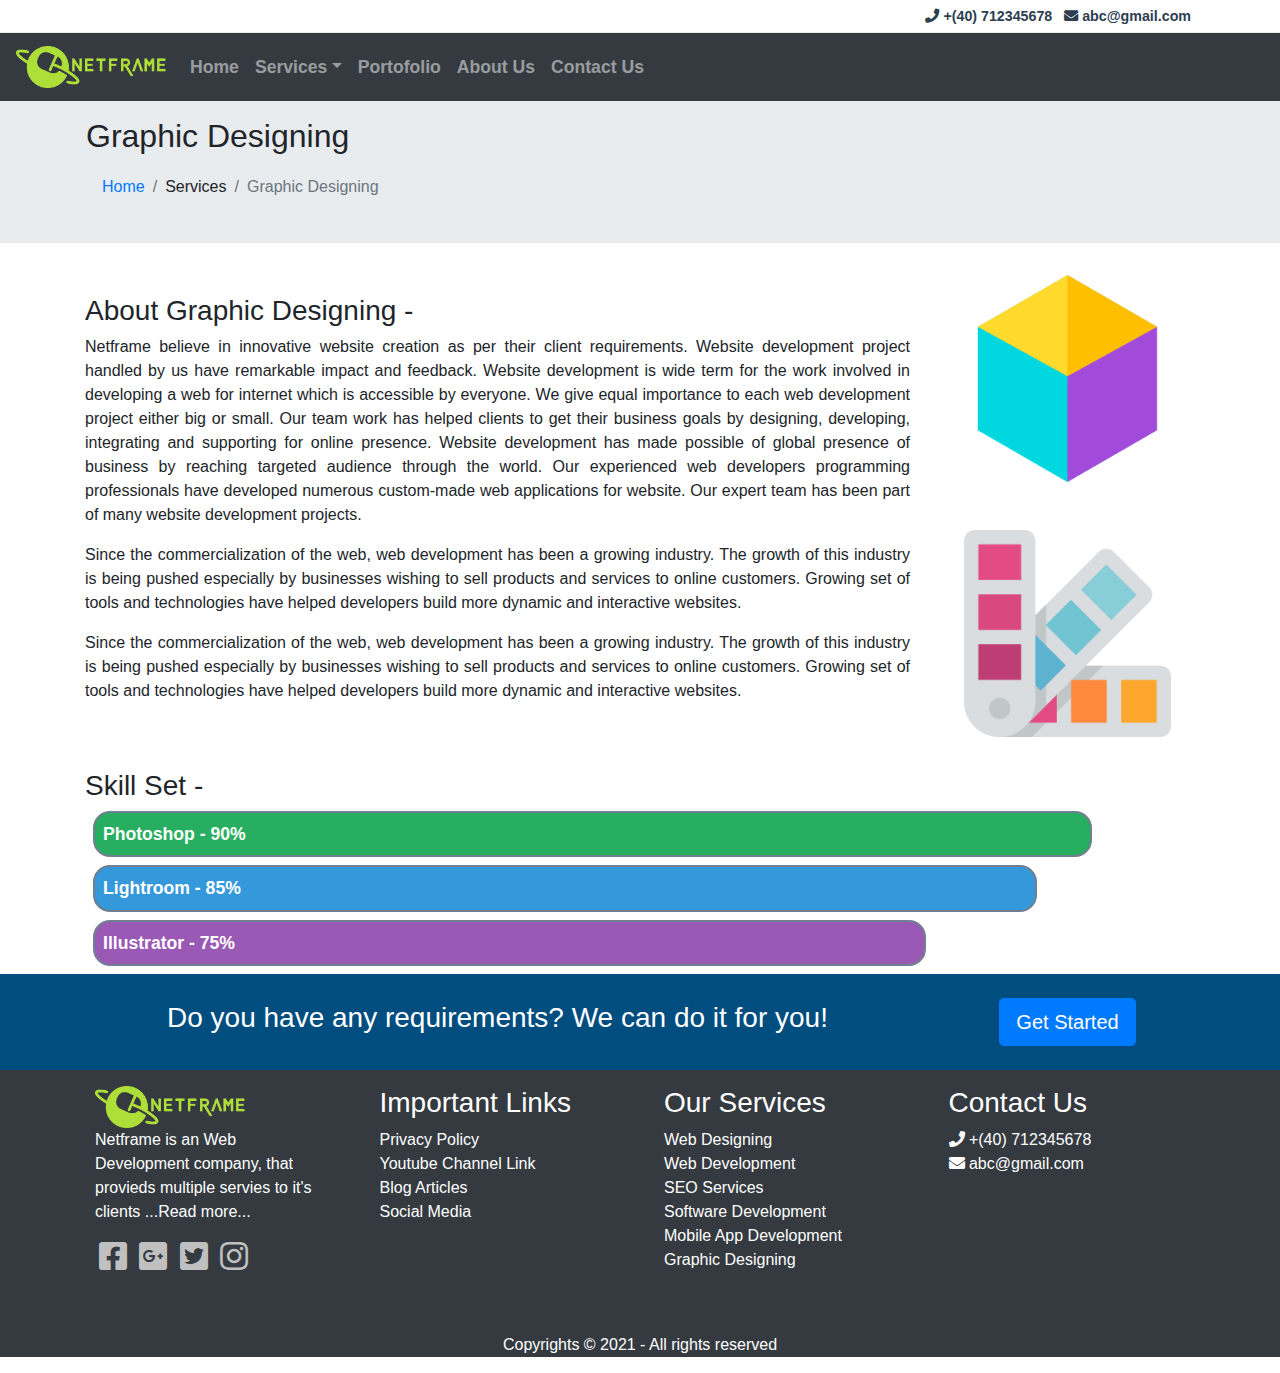
<file: graphicdesign.html>
<!doctype html>
<html lang="en">

<head>
  <!-- Required meta tags -->
  <meta charset="utf-8">
  <meta name="viewport" content="width=device-width, initial-scale=1, shrink-to-fit=no">

  <!-- Bootstrap CSS -->
  <link rel="stylesheet" href="bootstrap/css/bootstrap.min.css">

  <link rel="stylesheet" href="fontawesome-free-5.15.1-web/css/all.css">

  <!-- Our custome CSS style sheet -->
  <link rel="stylesheet" href="css/style.css">
  <title>Graphic Design</title>
</head>
<!--
    xs<576 | 576<sm<768 | 768<md<992 | 992<lg<1200 | 1200<xl
  -->

<body>
  <header>
    <div class="p-1" id="topHeader">
      <div class="container">
        <div class="row">
          <div class="col-12 text-right">
            <a class="p-1" href=""> <i class="fas fa-phone"></i> +(40) 712345678 </a>
            <a class="p-1" href="mailto:abc@gmail.com"> <i class="fas fa-envelope"></i> abc@gmail.com </a>
          </div>
        </div>
      </div>
    </div>
    <div id="bottomHeader">
      <div class="container-fluid">
        <nav class="navbar navbar-dark bg-dark navbar-expand-md">
          <a class="navbar-brand" href="index.html">
            <img src="Images/image13.png" width="150px" alt="">
          </a>
          <button data-toggle="collapse" data-target="#navbarToggler" type="button" class="navbar-toggler"><span
              class="navbar-toggler-icon"></span></button>
          <div class="collapse navbar-collapse" id="navbarToggler">
            <ul class="navbar-nav">
              <li class="nav-item">
                <a class="nav-link" href="index.html">Home</a>
              </li>
              <li class="nav-item dropdown">
                <a class="nav-link dropdown-toggle" data-toggle="dropdown" role="button" href="">Services</a>
                <div class="dropdown-menu">
                  <a class="dropdown-item" href="webdesigning.html">Web Designing</a>
                  <a class="dropdown-item" href="webdevelopment.html">Web Development</a>
                  <a class="dropdown-item" href="seoservices.html">SEO Services</a>
                  <a class="dropdown-item" href="softwaredevelopment.html">Software Development</a>
                  <a class="dropdown-item" href="mobileapps.html">Mobile App Development</a>
                  <div class="dropdown-divider"> </div>
                  <a class="dropdown-item active" href="graphicdesign.html">Graphic Designing</a>
                </div>
              </li>
              <li class="nav-item">
                <a class="nav-link" href="portofolio.html">Portofolio</a>
              <li class="nav-item">
                <a class="nav-link" href="aboutus.html">About Us</a>
              </li>
              <li class="nav-item">
                <a class="nav-link" href="contactus.html">Contact Us</a>
              </li>
              </li>
            </ul>
          </div>
        </nav>
      </div>
    </div>
  </header>

  <!-- Breadcrumbs -->
  <section class="breadcrumbs-section">
    <div class="container p-1 p-sm-3">
      <div class="row">
        <div class="col-12">
          <h2>Graphic Designing</h2>

          <ol class="breadcrumb">
            <li class="breadcrumb-item"><a href="index.html">Home</a></li>
            <li class="breadcrumb-item">Services</li>
            <li class="breadcrumb-item active">Graphic Designing</li>
          </ol>
        </div>
      </div>
    </div>

  </section>
  <!-- About Company section -->
  <section class="section-about-company pt-md-2 pb-md-2">
    <div class="container">
       <div class="row align-items-center">

          <div class="col-md-9">
             <h3 class="">
                About Graphic Designing -
             </h3>
             <p class="text-justify">
              Netframe believe in innovative website creation as per their client requirements. Website development project handled by us have remarkable impact and feedback. Website development is wide term for the work involved in developing a web for internet which is accessible by everyone. We give equal importance to each web development project either big or small. Our team work has helped clients to get their business goals by designing, developing, integrating and supporting for online presence. Website development has made possible of global presence of business by reaching targeted audience through the world. Our experienced web developers programming professionals have developed numerous custom-made web applications for website. Our expert team has been part of many website development projects. 

                   
             </p>
             <p class="text-justify">
                   Since the commercialization of the web, web development has been a growing industry. The growth of this industry is being pushed especially by businesses wishing to sell products and services to online customers. Growing set of tools and technologies have helped developers build more dynamic and interactive websites. 
             </p>
             <p class="text-justify">
                   Since the commercialization of the web, web development has been a growing industry. The growth of this industry is being pushed especially by businesses wishing to sell products and services to online customers. Growing set of tools and technologies have helped developers build more dynamic and interactive websites. 
             </p>
             <!-- <p class="text-justify">

                   <b>Mobile App Development Services offered by Netframe -</b>
                   <br>- Android Apps
                   <br>- iOS Apps
                   <br>- Hybrid Apps
             </p> -->
             
          </div>
          <div class="col-md-3">
             <!-- <div class="row align-items-center">
                <div class="col-md-6">
                      <img class="img-fluid" src="imgs/services/mobile-dev/m1.png" />
                </div>
                <div class="col-md-6">
                      <img class="img-fluid" src="imgs/services/mobile-dev/m1.png" />
                </div>
             </div>
             <div class="row align-items-center">
                   <div class="col-md-6">
                         <img class="img-fluid" src="imgs/services/mobile-dev/m1.png" />
                   </div>
                   <div class="col-md-6">
                         <img class="img-fluid" src="imgs/services/mobile-dev/m1.png" />
                   </div>
                </div> -->
            
             <img class="img-fluid p-md-4 p-5" src="Images/services/graphic-design/graphicdesign1.png" />
             <img class="img-fluid p-md-4 p-5" src="Images/services/graphic-design/graphicdesign2.png" />

          </div>
       </div>
    </div>
  </section>
  <!-- Team section -->
  <section>
    <div class="container">
       <div class="row">
          <div class="col-md-12">
             <h3>Skill Set -</h3>
             <div class="bar p-2 m-2" style="background-color:#27ae60;width: 90%;">Photoshop - 90%</div>
             <div class="bar p-2 m-2" style="background-color:#3498db;width: 85%;">Lightroom - 85%</div>
             <div class="bar p-2 m-2" style="background-color:#9b59b6;width: 75%;">Illustrator - 75%</div>
          </div>

       </div>
    </div>
    </div>
  </section>
  <!-- Requirements -->
  <section class="requirements-section p-3">
    <div class="container pt-2 pb-2">
       <div class="row align-items-center">
          <div class="col-md-9 text-center">
             <h3>
                Do you have any requirements? We can do it for you!
             </h3>
          </div>
          <div class="col-md-3 text-center">
             <button type="button" class="btn btn-lg btn-primary">Get Started</button>
          </div>
       </div>
    </div>
  </section>
  
  <footer class="full-footer bg-dark">
    <div class="container top-footer p-md-3 p-1">
      <div class="row">
        <div class="col-md-3 pl-4 pr-4">
          <img class="img-fluid" width="150px" src="Images/image13.png" alt="">
          <p>
            Netframe is an Web Development company, that provieds multiple servies to it's clients ...<a
              href="aboutus.html">Read more</a>...
          </p>
          <a style="color: silver" class="p-1" href="https://www.facebook.com/Google"><i
              class="fab fa-2x fa-facebook-square"></i></a>
          <a style="color: silver" class="p-1" href="https://accounts.google.com/signup"><i
              class="fab fa-2x fa-google-plus-square"></i></a>
          <a style="color: silver" class="p-1" href="https://twitter.com/google"><i
              class="fab fa-2x fa-twitter-square"></i></i></a>
          <a style="color: silver" class="p-1" href="https://www.instagram.com/"><i
              class="fab fa-2x fa-instagram"></i></i></a>
        </div>
        <div class="col-md-3 pl-4 pr-4">
          <h3>Important Links</h3>
          <a href="https://www.privacypolicies.com/live/e657f509-5519-46d2-88b5-0805f59dc3e6">Privacy Policy</a> <br>
          <a href="https://www.youtube.com/user/Google">Youtube Channel Link</a> <br>
          <a href="https://www.blogger.com/about/">Blog Articles</a> <br>
          <a href="https://www.facebook.com/Google">Social Media</a> <br>
        </div>
        <div class="col-md-3 pl-4 pr-4">
          <h3>Our Services</h3>
          <a href="webdesigning.html">Web Designing</a> <br>
          <a href="webdevelopment.html">Web Development</a> <br>
          <a href="seoservices.html">SEO Services</a> <br>
          <a href="softwaredevelopment.html">Software Development</a> <br>
          <a href="mobileapps.html">Mobile App Development</a> <br>
          <a href="graphicdesign.html">Graphic Designing</a> <br>
        </div>
        <div class="col-md-3 pl-4 pr-4">
          <h3>Contact Us</h3>
          <a href="#"><i class="fas fa-phone"></i> +(40) 712345678 </a> <br>
          <a href="mailto:abc@gmail.com"><i class="fas fa-envelope"></i> abc@gmail.com </a> <br>
          <div class="embed-responsive embed-responsive-16by9"> 
            <iframe
              class="embed-responsive-item"
              src="https://www.google.com/maps/embed?pb=!1m18!1m12!1m3!1d182320.95131522504!2d25.954554886728705!3d44.4379852919989!2m3!1f0!2f0!3f0!3m2!1i1024!2i768!4f13.1!3m3!1m2!1s0x40b1f93abf3cad4f%3A0xac0632e37c9ca628!2sBucure%C8%99ti!5e0!3m2!1sro!2sro!4v1612770599157!5m2!1sro!2sro"
              frameborder="0"></iframe>
          </div>
        </div>
      </div>
    </div>
    <div class="container-fluid bottom-footer pt-2">
      <div class="col-12 text-center">
        <p>Copyrights © 2021 - All rights reserved</p>
      </div>
    </div>
  </footer>

  <!-- jQuery and Bootstrap Bundle (includes Popper) -->
  <script src="bootstrap/js/jquery-3.5.1.slim.min.js"></script>
  <script src="bootstrap/js/popper.min.js"></script>
  <script src="bootstrap/js/bootstrap.min.js"></script>

</body>

</html>
</file>
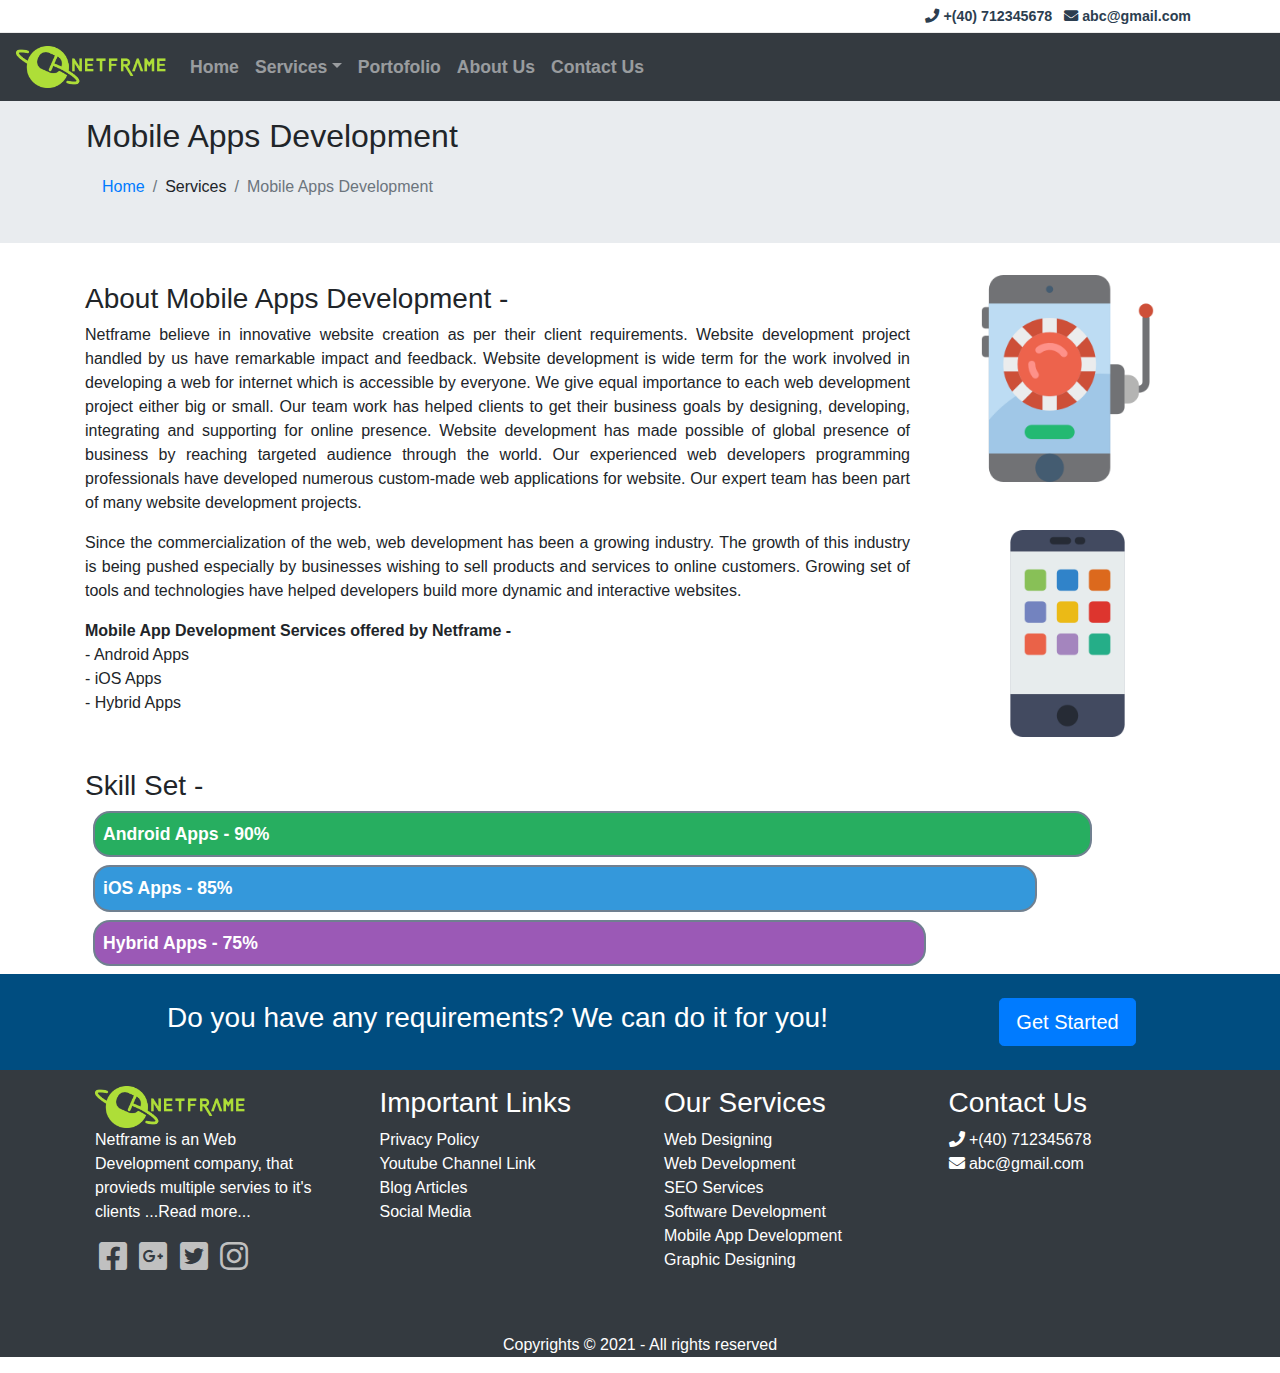
<file: mobileapps.html>
<!doctype html>
<html lang="en">

<head>
  <!-- Required meta tags -->
  <meta charset="utf-8">
  <meta name="viewport" content="width=device-width, initial-scale=1, shrink-to-fit=no">

  <!-- Bootstrap CSS -->
  <link rel="stylesheet" href="bootstrap/css/bootstrap.min.css">

  <link rel="stylesheet" href="fontawesome-free-5.15.1-web/css/all.css">

  <!-- Our custome CSS style sheet -->
  <link rel="stylesheet" href="css/style.css">
  <title>Mobile Apps</title>
</head>
<!--
    xs<576 | 576<sm<768 | 768<md<992 | 992<lg<1200 | 1200<xl
  -->

<body>
  <header>
    <div class="p-1" id="topHeader">
      <div class="container">
        <div class="row">
          <div class="col-12 text-right">
            <a class="p-1" href=""> <i class="fas fa-phone"></i> +(40) 712345678 </a>
            <a class="p-1" href="mailto:abc@gmail.com"> <i class="fas fa-envelope"></i> abc@gmail.com </a>
          </div>
        </div>
      </div>
    </div>
    <div id="bottomHeader">
      <div class="container-fluid">
        <nav class="navbar navbar-dark bg-dark navbar-expand-md">
          <a class="navbar-brand" href="index.html">
            <img src="Images/image13.png" width="150px" alt="">
          </a>
          <button data-toggle="collapse" data-target="#navbarToggler" type="button" class="navbar-toggler"><span
              class="navbar-toggler-icon"></span></button>
          <div class="collapse navbar-collapse" id="navbarToggler">
            <ul class="navbar-nav">
              <li class="nav-item">
                <a class="nav-link" href="index.html">Home</a>
              </li>
              <li class="nav-item dropdown">
                <a class="nav-link dropdown-toggle" data-toggle="dropdown" role="button" href="">Services</a>
                <div class="dropdown-menu">
                  <a class="dropdown-item" href="webdesigning.html">Web Designing</a>
                  <a class="dropdown-item" href="webdevelopment.html">Web Development</a>
                  <a class="dropdown-item" href="seoservices.html">SEO Services</a>
                  <a class="dropdown-item" href="softwaredevelopment.html">Software Development</a>
                  <a class="dropdown-item active" href="mobileapps.html">Mobile App Development</a>
                  <div class="dropdown-divider"> </div>
                  <a class="dropdown-item" href="graphicdesign.html">Graphic Designing</a>
                </div>
              </li>
              <li class="nav-item">
                <a class="nav-link" href="portofolio.html">Portofolio</a>
              <li class="nav-item">
                <a class="nav-link" href="aboutus.html">About Us</a>
              </li>
              <li class="nav-item">
                <a class="nav-link" href="contactus.html">Contact Us</a>
              </li>
              </li>
            </ul>
          </div>
        </nav>
      </div>
    </div>
  </header>

  <!-- Breadcrumbs -->
  <section class="breadcrumbs-section">
    <div class="container p-1 p-sm-3">
      <div class="row">
        <div class="col-12">
          <h2>Mobile Apps Development</h2>

          <ol class="breadcrumb">
            <li class="breadcrumb-item"><a href="index.html">Home</a></li>
            <li class="breadcrumb-item">Services</li>
            <li class="breadcrumb-item active">Mobile Apps Development</li>
          </ol>
        </div>
      </div>
    </div>

  </section>

  <!-- About Company section -->
  <section class="section-about-company pt-md-2 pb-md-2">
    <div class="container">
       <div class="row align-items-center">

          <div class="col-md-9">
             <h3 class="">
                About Mobile Apps Development -
             </h3>
             <p class="text-justify">
              Netframe believe in innovative website creation as per their client requirements. Website development project handled by us have remarkable impact and feedback. Website development is wide term for the work involved in developing a web for internet which is accessible by everyone. We give equal importance to each web development project either big or small. Our team work has helped clients to get their business goals by designing, developing, integrating and supporting for online presence. Website development has made possible of global presence of business by reaching targeted audience through the world. Our experienced web developers programming professionals have developed numerous custom-made web applications for website. Our expert team has been part of many website development projects. 

                   
             </p>
             <p class="text-justify">
                   Since the commercialization of the web, web development has been a growing industry. The growth of this industry is being pushed especially by businesses wishing to sell products and services to online customers. Growing set of tools and technologies have helped developers build more dynamic and interactive websites. 
             </p>
             <p class="text-justify">

                   <b>Mobile App Development Services offered by Netframe -</b>
                   <br>- Android Apps
                   <br>- iOS Apps
                   <br>- Hybrid Apps
             </p>
             
          </div>
          <div class="col-md-3">            
             <img class="img-fluid p-md-4 p-5" src="Images/services/mobile-dev/m1.png" />
             <img class="img-fluid p-md-4 p-5" src="Images/services/mobile-dev/m2.png" />

          </div>
       </div>
    </div>
  </section>
  <!-- Team section -->
  <section>
    <div class="container">
       <div class="row">
          <div class="col-md-12">
             <h3>Skill Set -</h3>
             <div class="bar p-2 m-2" style="background-color:#27ae60;width: 90%;">Android Apps - 90%</div>
             <div class="bar p-2 m-2" style="background-color:#3498db;width: 85%;">iOS Apps - 85%</div>
             <div class="bar p-2 m-2" style="background-color:#9b59b6;width: 75%;">Hybrid Apps - 75%</div>
          </div>

       </div>
    </div>
    </div>
  </section>
  <!-- Requirements -->
  <section class="requirements-section p-3">
    <div class="container pt-2 pb-2">
       <div class="row align-items-center">
          <div class="col-md-9 text-center">
             <h3>
                Do you have any requirements? We can do it for you!
             </h3>
          </div>
          <div class="col-md-3 text-center">
             <button type="button" class="btn btn-lg btn-primary">Get Started</button>
          </div>
       </div>
    </div>
  </section>
  
  <footer class="full-footer bg-dark">
    <div class="container top-footer p-md-3 p-1">
      <div class="row">
        <div class="col-md-3 pl-4 pr-4">
          <img class="img-fluid" width="150px" src="Images/image13.png" alt="">
          <p>
            Netframe is an Web Development company, that provieds multiple servies to it's clients ...<a
              href="aboutus.html">Read more</a>...
          </p>
          <a style="color: silver" class="p-1" href="https://www.facebook.com/Google"><i
              class="fab fa-2x fa-facebook-square"></i></a>
          <a style="color: silver" class="p-1" href="https://accounts.google.com/signup"><i
              class="fab fa-2x fa-google-plus-square"></i></a>
          <a style="color: silver" class="p-1" href="https://twitter.com/google"><i
              class="fab fa-2x fa-twitter-square"></i></i></a>
          <a style="color: silver" class="p-1" href="https://www.instagram.com/"><i
              class="fab fa-2x fa-instagram"></i></i></a>
        </div>
        <div class="col-md-3 pl-4 pr-4">
          <h3>Important Links</h3>
          <a href="https://www.privacypolicies.com/live/e657f509-5519-46d2-88b5-0805f59dc3e6">Privacy Policy</a> <br>
          <a href="https://www.youtube.com/user/Google">Youtube Channel Link</a> <br>
          <a href="https://www.blogger.com/about/">Blog Articles</a> <br>
          <a href="https://www.facebook.com/Google">Social Media</a> <br>
        </div>
        <div class="col-md-3 pl-4 pr-4">
          <h3>Our Services</h3>
          <a href="webdesigning.html">Web Designing</a> <br>
          <a href="webdevelopment.html">Web Development</a> <br>
          <a href="seoservices.html">SEO Services</a> <br>
          <a href="softwaredevelopment.html">Software Development</a> <br>
          <a href="mobileapps.html">Mobile App Development</a> <br>
          <a href="graphicdesign.html">Graphic Designing</a> <br>
        </div>
        <div class="col-md-3 pl-4 pr-4">
          <h3>Contact Us</h3>
          <a href="#"><i class="fas fa-phone"></i> +(40) 712345678 </a> <br>
          <a href="mailto:abc@gmail.com"><i class="fas fa-envelope"></i> abc@gmail.com </a> <br>
          <div class="embed-responsive embed-responsive-16by9"> 
            <iframe
              class="embed-responsive-item"
              src="https://www.google.com/maps/embed?pb=!1m18!1m12!1m3!1d182320.95131522504!2d25.954554886728705!3d44.4379852919989!2m3!1f0!2f0!3f0!3m2!1i1024!2i768!4f13.1!3m3!1m2!1s0x40b1f93abf3cad4f%3A0xac0632e37c9ca628!2sBucure%C8%99ti!5e0!3m2!1sro!2sro!4v1612770599157!5m2!1sro!2sro"
              frameborder="0"></iframe>
          </div>
        </div>
      </div>
    </div>
    <div class="container-fluid bottom-footer pt-2">
      <div class="col-12 text-center">
        <p>Copyrights © 2021 - All rights reserved</p>
      </div>
    </div>
  </footer>

  <!-- jQuery and Bootstrap Bundle (includes Popper) -->
  <script src="bootstrap/js/jquery-3.5.1.slim.min.js"></script>
  <script src="bootstrap/js/popper.min.js"></script>
  <script src="bootstrap/js/bootstrap.min.js"></script>

</body>

</html>
</file>
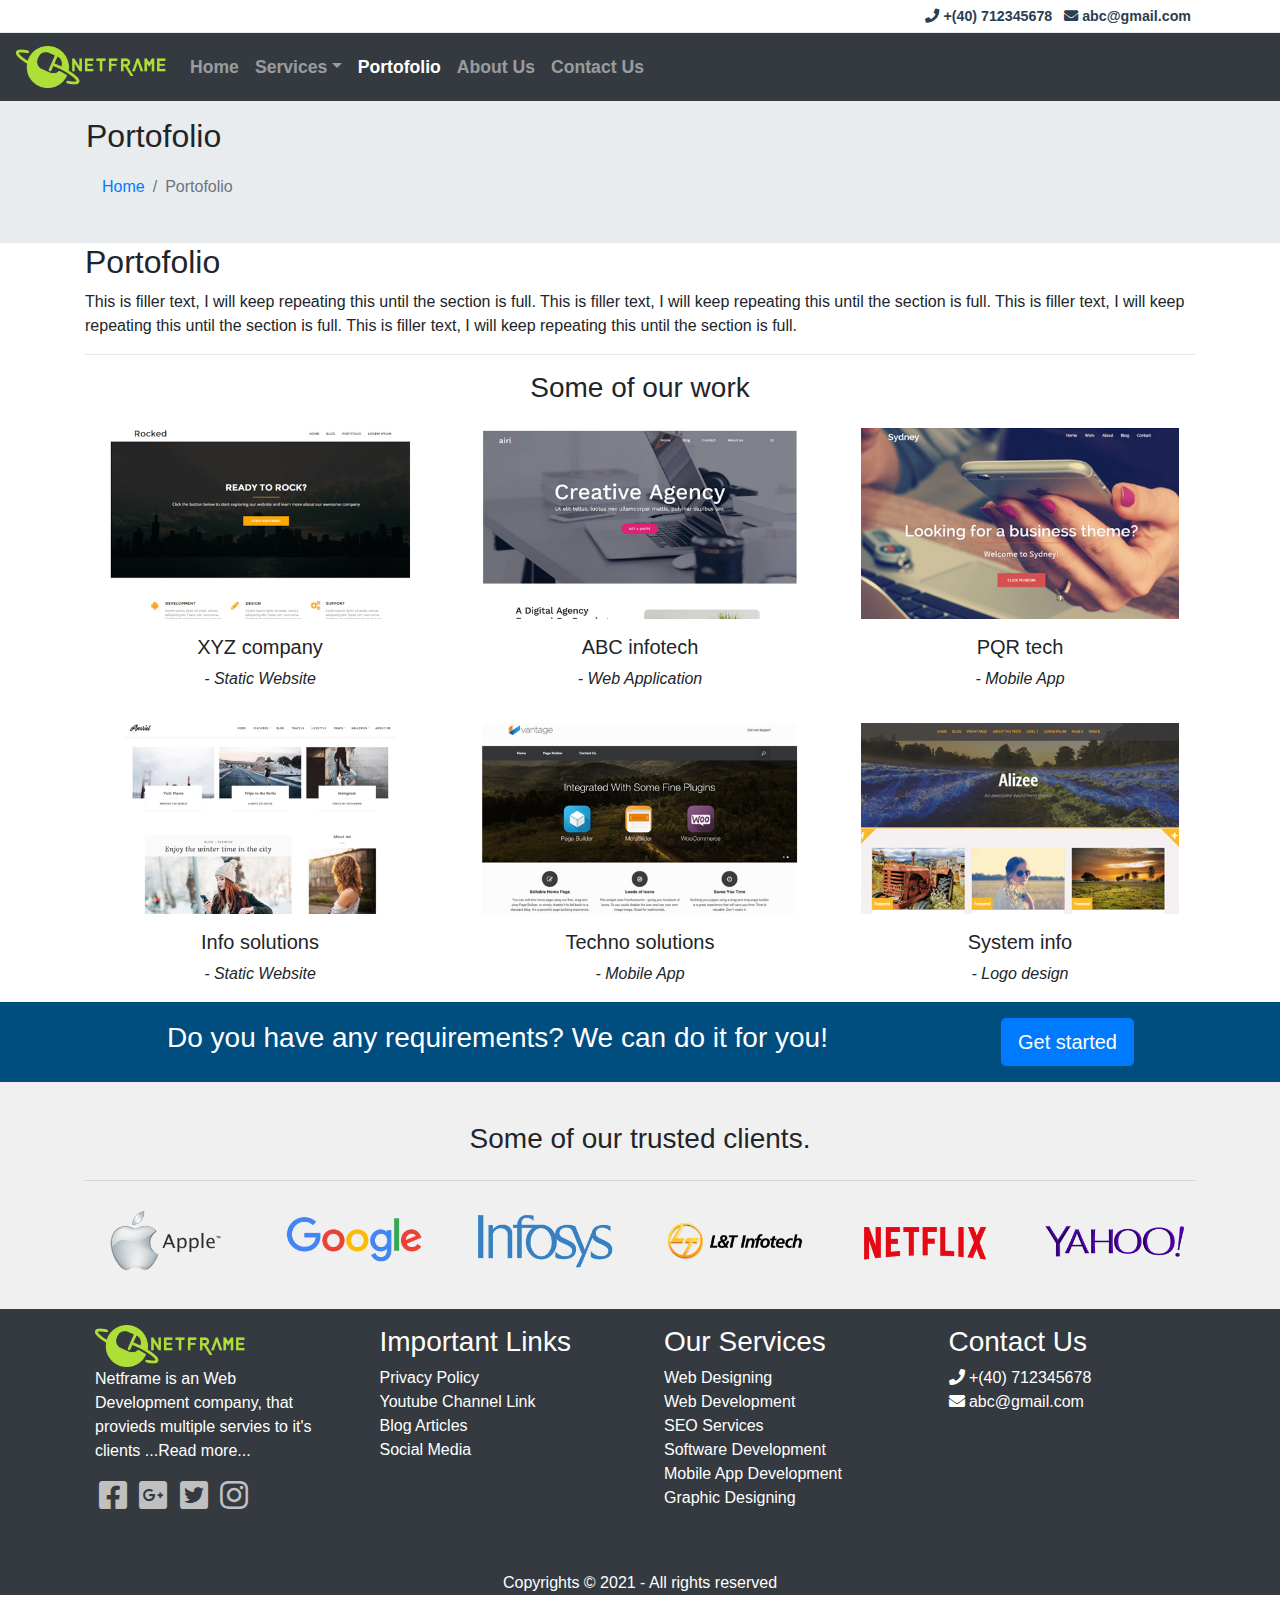
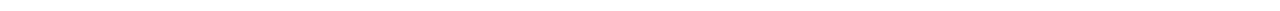
<file: portofolio.html>
<!doctype html>
<html lang="en">

<head>
  <!-- Required meta tags -->
  <meta charset="utf-8">
  <meta name="viewport" content="width=device-width, initial-scale=1, shrink-to-fit=no">

  <!-- Bootstrap CSS -->
  <link rel="stylesheet" href="bootstrap/css/bootstrap.min.css">

  <link rel="stylesheet" href="fontawesome-free-5.15.1-web/css/all.css">

  <!-- Our custome CSS style sheet -->
  <link rel="stylesheet" href="css/style.css">
  <title>Portofolio</title>
</head>
<!--
    xs<576 | 576<sm<768 | 768<md<992 | 992<lg<1200 | 1200<xl
  -->

<body>
  <header>
    <div class="p-1" id="topHeader">
      <div class="container">
        <div class="row">
          <div class="col-12 text-right">
            <a class="p-1" href=""> <i class="fas fa-phone"></i> +(40) 712345678 </a>
            <a class="p-1" href="mailto:abc@gmail.com"> <i class="fas fa-envelope"></i> abc@gmail.com </a>
          </div>
        </div>
      </div>
    </div>
    <div id="bottomHeader">
      <div class="container-fluid">
        <nav class="navbar navbar-dark bg-dark navbar-expand-md">
          <a class="navbar-brand" href="index.html">
            <img src="Images/image13.png" width="150px" alt="">
          </a>
          <button data-toggle="collapse" data-target="#navbarToggler" type="button" class="navbar-toggler"><span
              class="navbar-toggler-icon"></span></button>
          <div class="collapse navbar-collapse" id="navbarToggler">
            <ul class="navbar-nav">
              <li class="nav-item">
                <a class="nav-link" href="index.html">Home</a>
              </li>
              <li class="nav-item dropdown">
                <a class="nav-link dropdown-toggle" data-toggle="dropdown" role="button" href="">Services</a>
                <div class="dropdown-menu">
                  <a class="dropdown-item" href="webdesigning.html">Web Designing</a>
                  <a class="dropdown-item" href="webdevelopment.html">Web Development</a>
                  <a class="dropdown-item" href="seoservices.html">SEO Services</a>
                  <a class="dropdown-item" href="softwaredevelopment.html">Software Development</a>
                  <a class="dropdown-item" href="mobileapps.html">Mobile App Development</a>
                  <div class="dropdown-divider"> </div>
                  <a class="dropdown-item" href="graphicdesign.html">Graphic Designing</a>
                </div>
              </li>
              <li class="nav-item">
                <a class="nav-link active" href="portofolio.html">Portofolio</a>
              <li class="nav-item">
                <a class="nav-link" href="aboutus.html">About Us</a>
              </li>
              <li class="nav-item">
                <a class="nav-link" href="contactus.html">Contact Us</a>
              </li>
              </li>
            </ul>
          </div>
        </nav>
      </div>
    </div>
  </header>

  <!--Breadcrumbs-->
  <section class="breadcrumbs-section">
    <div class="container pr-3 pl-3 p-sm-3">
      <div class="row">
        <div class="col-12">
          <h2>Portofolio</h2>
          <ol class="breadcrumb">
            <li class="breadcrumb-item"><a href="index.html">Home</a></li>
            <li class="breadcrumb-item active">Portofolio</li>
          </ol>
        </div>
      </div>
    </div>
  </section>

  <!--Portofolio description-->
  <section class="portofolio-section">
    <div class="container">
      <div class="row">
        <div class="col-12">
          <h2>Portofolio</h2>
          <p>
            This is filler text, I will keep repeating this until the section is full. This is filler text, I will keep repeating this until the section is full. This is filler text, I will keep repeating this until the section is full. This is filler text, I will keep repeating this until the section is full.
          </p>
          <hr>
        </div>
      </div>
    </div>
  </section>

  <!--About previous projects-->
  <section class="portofolio-section">
    <div class="container">
      <div class="row">
        <div class="col-12 text-center">
          <h3>Some of our work</h3>
        </div>
      </div>
      <div class="row">
        <div class="col-md-4 text-center">
          <img class="img-fluid p-2 p-sm-3" src="Images/portfolio/website1.jpg" alt="">
          <h5> XYZ company</h5>
          <p><i>- Static Website</i></p>
        </div>
        <div class="col-md-4 text-center">
          <img class="img-fluid p-2 p-sm-3" src="Images/portfolio/website2.jpg" alt="">
          <h5> ABC infotech</h5>
          <p><i>- Web Application</i></p>
        </div>
        <div class="col-md-4 text-center">
          <img class="img-fluid p-2 p-sm-3" src="Images/portfolio/website3.jpg" alt="">
          <h5> PQR tech</h5>
          <p><i>- Mobile App</i></p>
        </div>
      </div>
      <div class="row">
        <div class="col-md-4 text-center">
          <img class="img-fluid p-2 p-sm-3" src="Images/portfolio/website4.jpg" alt="">
          <h5> Info solutions</h5>
          <p><i>- Static Website</i></p>
        </div>
        <div class="col-md-4 text-center">
          <img class="img-fluid p-2 p-sm-3" src="Images/portfolio/website5.jpg" alt="">
          <h5> Techno solutions</h5>
          <p><i>- Mobile App</i></p>
        </div>
        <div class="col-md-4 text-center">
          <img class="img-fluid p-2 p-sm-3" src="Images/portfolio/website6.jpg" alt="">
          <h5> System info</h5>
          <p><i>- Logo design</i></p>
        </div>
      </div>
    </div>
  </section>

  <!--Get started-->
  <section class="requirements-section pt-1 pb-1 pt-md-3 pb-md-3">
    <div class="container">
      <div class="row align-items-center">
        <div class="text-center col-md-9">
          <h3>Do you have any requirements? We can do it for you!</h3>
        </div>
        <div class="text-center col-md-3">
          <button class="btn btn-lg btn-primary">Get started</button>
        </div>
      </div>
    </div>
  </section>

  <!--Clients section-->
  <section class="pt-3 pb-4 clients-section">
    <div class="container">
      <div class="row mt-4">
        <div class="col text-center">
          <h3>
            Some of our trusted clients.
          </h3>          
        </div>        
      </div>
      <hr>
      <div class="row">
        <div class="col-md-2 col-6">
          <img class="img-fluid feature-img p-2" src="Images/clients/apple.png" alt="Card image cap">
        </div>        
        <div class="col-md-2 col-6">
          <img class="img-fluid feature-img p-2" src="Images/clients/google.png" alt="Card image cap">
        </div>        
        <div class="col-md-2 col-6">
          <img class="img-fluid feature-img p-2" src="Images/clients/infosys.png" alt="Card image cap">
        </div>        
        <div class="col-md-2 col-6">
          <img class="img-fluid feature-img p-2" src="Images/clients/lnt.png" alt="Card image cap">
        </div>        
        <div class="col-md-2 col-6">
          <img class="img-fluid feature-img p-2" src="Images/clients/netflix1.png" alt="Card image cap">
        </div>    
        <div class="col-md-2 col-6">
          <img class="img-fluid feature-img p-2" src="Images/clients/yahoo.png" alt="Card image cap">
        </div>
      </div>
    </div>
  </section>  

  <footer class="full-footer bg-dark">
    <div class="container top-footer p-md-3 p-1">
      <div class="row">
        <div class="col-md-3 pl-4 pr-4">
          <img class="img-fluid" width="150px" src="Images/image13.png" alt="">
          <p>
            Netframe is an Web Development company, that provieds multiple servies to it's clients ...<a
              href="aboutus.html">Read more</a>...
          </p>
          <a style="color: silver" class="p-1" href="https://www.facebook.com/Google"><i
              class="fab fa-2x fa-facebook-square"></i></a>
          <a style="color: silver" class="p-1" href="https://accounts.google.com/signup"><i
              class="fab fa-2x fa-google-plus-square"></i></a>
          <a style="color: silver" class="p-1" href="https://twitter.com/google"><i
              class="fab fa-2x fa-twitter-square"></i></i></a>
          <a style="color: silver" class="p-1" href="https://www.instagram.com/"><i
              class="fab fa-2x fa-instagram"></i></i></a>
        </div>
        <div class="col-md-3 pl-4 pr-4">
          <h3>Important Links</h3>
          <a href="https://www.privacypolicies.com/live/e657f509-5519-46d2-88b5-0805f59dc3e6">Privacy Policy</a> <br>
          <a href="https://www.youtube.com/user/Google">Youtube Channel Link</a> <br>
          <a href="https://www.blogger.com/about/">Blog Articles</a> <br>
          <a href="https://www.facebook.com/Google">Social Media</a> <br>
        </div>
        <div class="col-md-3 pl-4 pr-4">
          <h3>Our Services</h3>
          <a href="webdesigning.html">Web Designing</a> <br>
          <a href="webdevelopment.html">Web Development</a> <br>
          <a href="seoservices.html">SEO Services</a> <br>
          <a href="softwaredevelopment.html">Software Development</a> <br>
          <a href="mobileapps.html">Mobile App Development</a> <br>
          <a href="graphicdesign.html">Graphic Designing</a> <br>
        </div>
        <div class="col-md-3 pl-4 pr-4">
          <h3>Contact Us</h3>
          <a href="#"><i class="fas fa-phone"></i> +(40) 712345678 </a> <br>
          <a href="mailto:abc@gmail.com"><i class="fas fa-envelope"></i> abc@gmail.com </a> <br>
          <div class="embed-responsive embed-responsive-16by9"> 
            <iframe
              class="embed-responsive-item"
              src="https://www.google.com/maps/embed?pb=!1m18!1m12!1m3!1d182320.95131522504!2d25.954554886728705!3d44.4379852919989!2m3!1f0!2f0!3f0!3m2!1i1024!2i768!4f13.1!3m3!1m2!1s0x40b1f93abf3cad4f%3A0xac0632e37c9ca628!2sBucure%C8%99ti!5e0!3m2!1sro!2sro!4v1612770599157!5m2!1sro!2sro"
              frameborder="0"></iframe>
          </div>
        </div>
      </div>
    </div>
    <div class="container-fluid bottom-footer pt-2">
      <div class="col-12 text-center">
        <p>Copyrights © 2021 - All rights reserved</p>
      </div>
    </div>
  </footer>

  <!-- jQuery and Bootstrap Bundle (includes Popper) -->
  <script src="bootstrap/js/jquery-3.5.1.slim.min.js"></script>
  <script src="bootstrap/js/popper.min.js"></script>
  <script src="bootstrap/js/bootstrap.min.js"></script>

</body>

</html>
</file>
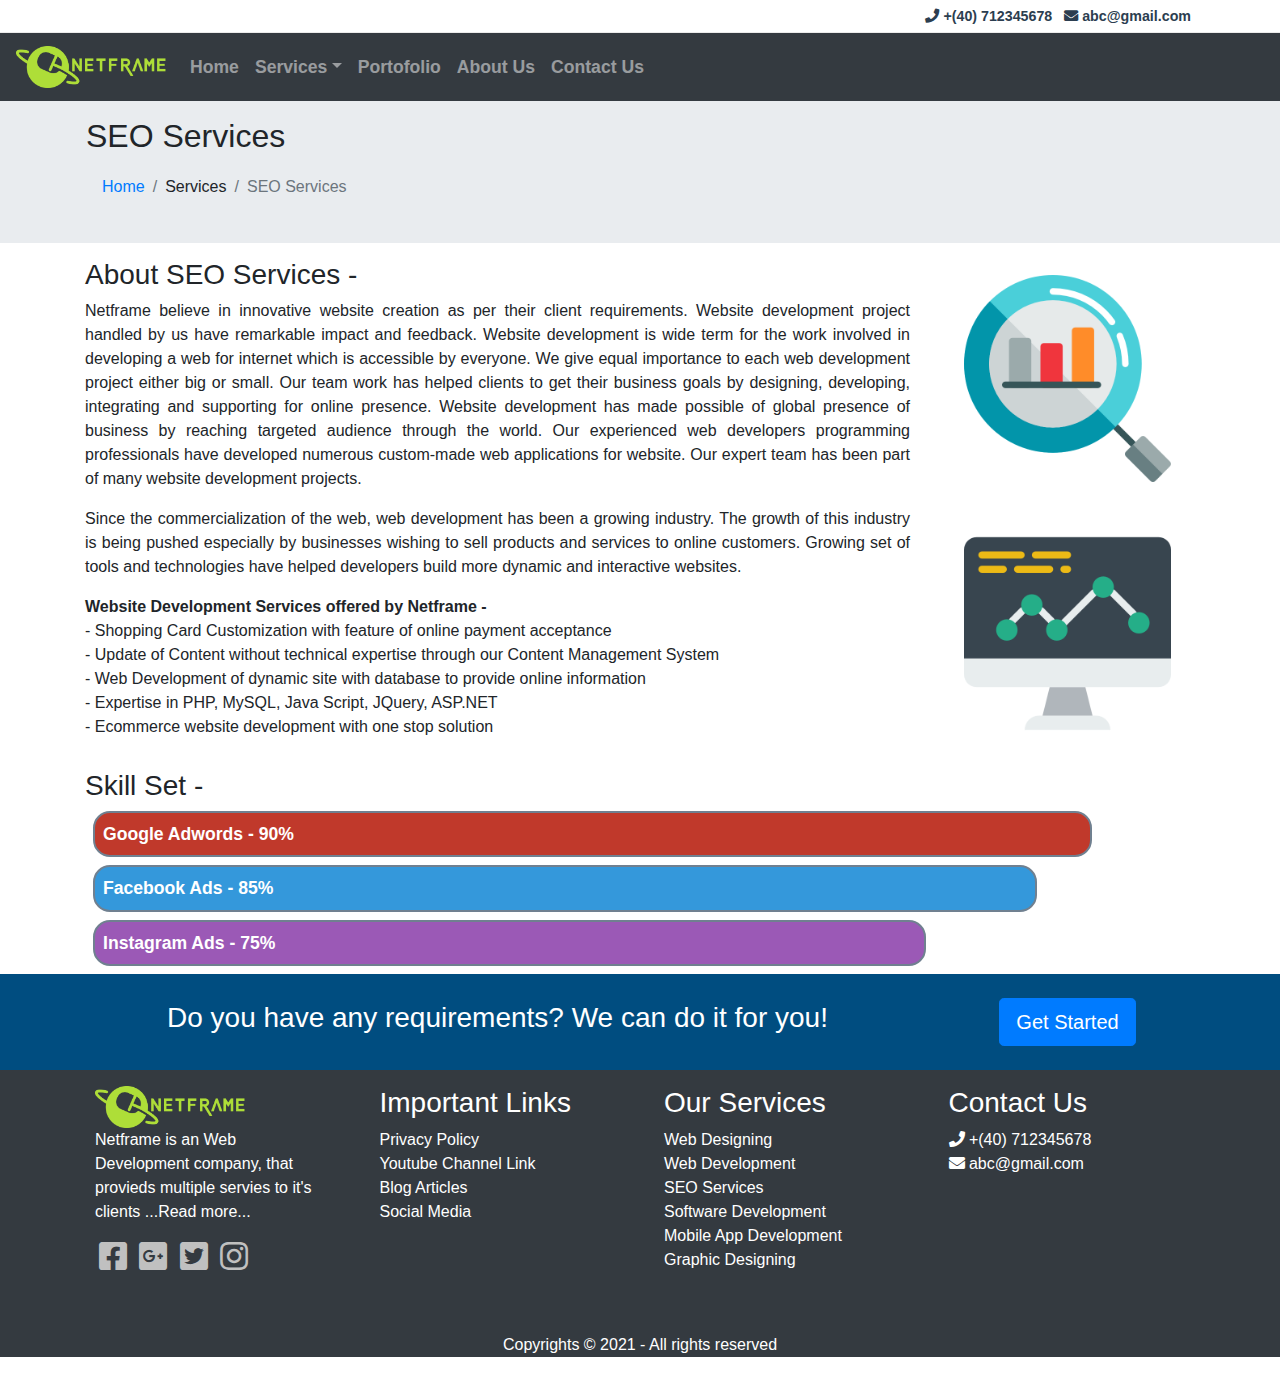
<file: seoservices.html>
<!doctype html>
<html lang="en">

<head>
  <!-- Required meta tags -->
  <meta charset="utf-8">
  <meta name="viewport" content="width=device-width, initial-scale=1, shrink-to-fit=no">

  <!-- Bootstrap CSS -->
  <link rel="stylesheet" href="bootstrap/css/bootstrap.min.css">

  <link rel="stylesheet" href="fontawesome-free-5.15.1-web/css/all.css">

  <!-- Our custome CSS style sheet -->
  <link rel="stylesheet" href="css/style.css">
  <title>Seo Services</title>
</head>
<!--
    xs<576 | 576<sm<768 | 768<md<992 | 992<lg<1200 | 1200<xl
  -->

<body>
  <header>
    <div class="p-1" id="topHeader">
      <div class="container">
        <div class="row">
          <div class="col-12 text-right">
            <a class="p-1" href=""> <i class="fas fa-phone"></i> +(40) 712345678 </a>
            <a class="p-1" href="mailto:abc@gmail.com"> <i class="fas fa-envelope"></i> abc@gmail.com </a>
          </div>
        </div>
      </div>
    </div>
    <div id="bottomHeader">
      <div class="container-fluid">
        <nav class="navbar navbar-dark bg-dark navbar-expand-md">
          <a class="navbar-brand" href="index.html">
            <img src="Images/image13.png" width="150px" alt="">
          </a>
          <button data-toggle="collapse" data-target="#navbarToggler" type="button" class="navbar-toggler"><span
              class="navbar-toggler-icon"></span></button>
          <div class="collapse navbar-collapse" id="navbarToggler">
            <ul class="navbar-nav">
              <li class="nav-item">
                <a class="nav-link" href="index.html">Home</a>
              </li>
              <li class="nav-item dropdown">
                <a class="nav-link dropdown-toggle" data-toggle="dropdown" role="button" href="">Services</a>
                <div class="dropdown-menu">
                  <a class="dropdown-item" href="webdesigning.html">Web Designing</a>
                  <a class="dropdown-item" href="webdevelopment.html">Web Development</a>
                  <a class="dropdown-item active" href="seoservices.html">SEO Services</a>
                  <a class="dropdown-item" href="softwaredevelopment.html">Software Development</a>
                  <a class="dropdown-item" href="mobileapps.html">Mobile App Development</a>
                  <div class="dropdown-divider"> </div>
                  <a class="dropdown-item" href="graphicdesign.html">Graphic Designing</a>
                </div>
              </li>
              <li class="nav-item">
                <a class="nav-link" href="portofolio.html">Portofolio</a>
              <li class="nav-item">
                <a class="nav-link" href="aboutus.html">About Us</a>
              </li>
              <li class="nav-item">
                <a class="nav-link" href="contactus.html">Contact Us</a>
              </li>
              </li>
            </ul>
          </div>
        </nav>
      </div>
    </div>
  </header>

  <!-- Breadcrumbs -->
  <section class="breadcrumbs-section">
    <div class="container p-1 p-sm-3">
      <div class="row">
        <div class="col-12">
          <h2>SEO Services</h2>

          <ol class="breadcrumb">
            <li class="breadcrumb-item"><a href="index.html">Home</a></li>
            <li class="breadcrumb-item">Services</li>
            <li class="breadcrumb-item active">SEO Services</li>
          </ol>
        </div>
      </div>
    </div>

  </section>

  <!-- About Company section -->
  <section class="section-about-company pt-md-2 pb-md-2">
    <div class="container">
       <div class="row align-items-center">

          <div class="col-md-9">
             <h3 class="">
                About SEO Services -
             </h3>
             <p class="text-justify">
              Netframe believe in innovative website creation as per their client requirements. Website development project handled by us have remarkable impact and feedback. Website development is wide term for the work involved in developing a web for internet which is accessible by everyone. We give equal importance to each web development project either big or small. Our team work has helped clients to get their business goals by designing, developing, integrating and supporting for online presence. Website development has made possible of global presence of business by reaching targeted audience through the world. Our experienced web developers programming professionals have developed numerous custom-made web applications for website. Our expert team has been part of many website development projects. 

                   
             </p>
             <p class="text-justify">
                   Since the commercialization of the web, web development has been a growing industry. The growth of this industry is being pushed especially by businesses wishing to sell products and services to online customers. Growing set of tools and technologies have helped developers build more dynamic and interactive websites. 
             </p>
             <p class="text-justify">

                   <b>Website Development Services offered by Netframe -</b>
                   <br>- Shopping Card Customization with feature of online payment acceptance
                   <br>- Update of Content without technical expertise through our Content Management System
                   <br>- Web Development of dynamic site with database to provide online information
                   <br>- Expertise in PHP, MySQL, Java Script, JQuery, ASP.NET
                   <br>- Ecommerce website development with one stop solution
             </p>
             
          </div>
          <div class="col-md-3">
             <img class="img-fluid p-md-4 p-5" src="Images/services/seo-services/seo1.png" />
             <img class="img-fluid p-md-4 p-5" src="Images/services/seo-services/seo2.png" />

          </div>
       </div>
    </div>
  </section>
  <!-- Team section -->
  <section>
    <div class="container">
       <div class="row">
          <div class="col-md-12">
             <h3>Skill Set -</h3>
             <div class="bar p-2 m-2" style="background-color:#c0392b;width: 90%;">Google Adwords - 90%</div>
             <div class="bar p-2 m-2" style="background-color:#3498db;width: 85%;">Facebook Ads - 85%</div>
             <div class="bar p-2 m-2" style="background-color:#9b59b6;width: 75%;">Instagram Ads - 75%</div>
          </div>

       </div>
    </div>
    </div>
  </section>
  <!-- Requirements -->
  <section class="requirements-section p-3">
    <div class="container pt-2 pb-2">
       <div class="row align-items-center">
          <div class="col-md-9 text-center">
             <h3>
                Do you have any requirements? We can do it for you!
             </h3>
          </div>
          <div class="col-md-3 text-center">
             <button type="button" class="btn btn-lg btn-primary">Get Started</button>
          </div>
       </div>
    </div>
  </section>

  <footer class="full-footer bg-dark">
    <div class="container top-footer p-md-3 p-1">
      <div class="row">
        <div class="col-md-3 pl-4 pr-4">
          <img class="img-fluid" width="150px" src="Images/image13.png" alt="">
          <p>
            Netframe is an Web Development company, that provieds multiple servies to it's clients ...<a
              href="aboutus.html">Read more</a>...
          </p>
          <a style="color: silver" class="p-1" href="https://www.facebook.com/Google"><i
              class="fab fa-2x fa-facebook-square"></i></a>
          <a style="color: silver" class="p-1" href="https://accounts.google.com/signup"><i
              class="fab fa-2x fa-google-plus-square"></i></a>
          <a style="color: silver" class="p-1" href="https://twitter.com/google"><i
              class="fab fa-2x fa-twitter-square"></i></i></a>
          <a style="color: silver" class="p-1" href="https://www.instagram.com/"><i
              class="fab fa-2x fa-instagram"></i></i></a>
        </div>
        <div class="col-md-3 pl-4 pr-4">
          <h3>Important Links</h3>
          <a href="https://www.privacypolicies.com/live/e657f509-5519-46d2-88b5-0805f59dc3e6">Privacy Policy</a> <br>
          <a href="https://www.youtube.com/user/Google">Youtube Channel Link</a> <br>
          <a href="https://www.blogger.com/about/">Blog Articles</a> <br>
          <a href="https://www.facebook.com/Google">Social Media</a> <br>
        </div>
        <div class="col-md-3 pl-4 pr-4">
          <h3>Our Services</h3>
          <a href="webdesigning.html">Web Designing</a> <br>
          <a href="webdevelopment.html">Web Development</a> <br>
          <a href="seoservices.html">SEO Services</a> <br>
          <a href="softwaredevelopment.html">Software Development</a> <br>
          <a href="mobileapps.html">Mobile App Development</a> <br>
          <a href="graphicdesign.html">Graphic Designing</a> <br>
        </div>
        <div class="col-md-3 pl-4 pr-4">
          <h3>Contact Us</h3>
          <a href="#"><i class="fas fa-phone"></i> +(40) 712345678 </a> <br>
          <a href="mailto:abc@gmail.com"><i class="fas fa-envelope"></i> abc@gmail.com </a> <br>
          <div class="embed-responsive embed-responsive-16by9"> 
            <iframe
              class="embed-responsive-item"
              src="https://www.google.com/maps/embed?pb=!1m18!1m12!1m3!1d182320.95131522504!2d25.954554886728705!3d44.4379852919989!2m3!1f0!2f0!3f0!3m2!1i1024!2i768!4f13.1!3m3!1m2!1s0x40b1f93abf3cad4f%3A0xac0632e37c9ca628!2sBucure%C8%99ti!5e0!3m2!1sro!2sro!4v1612770599157!5m2!1sro!2sro"
              frameborder="0"></iframe>
          </div>
        </div>
      </div>
    </div>
    <div class="container-fluid bottom-footer pt-2">
      <div class="col-12 text-center">
        <p>Copyrights © 2021 - All rights reserved</p>
      </div>
    </div>
  </footer>

  <!-- jQuery and Bootstrap Bundle (includes Popper) -->
  <script src="bootstrap/js/jquery-3.5.1.slim.min.js"></script>
  <script src="bootstrap/js/popper.min.js"></script>
  <script src="bootstrap/js/bootstrap.min.js"></script>

</body>

</html>
</file>
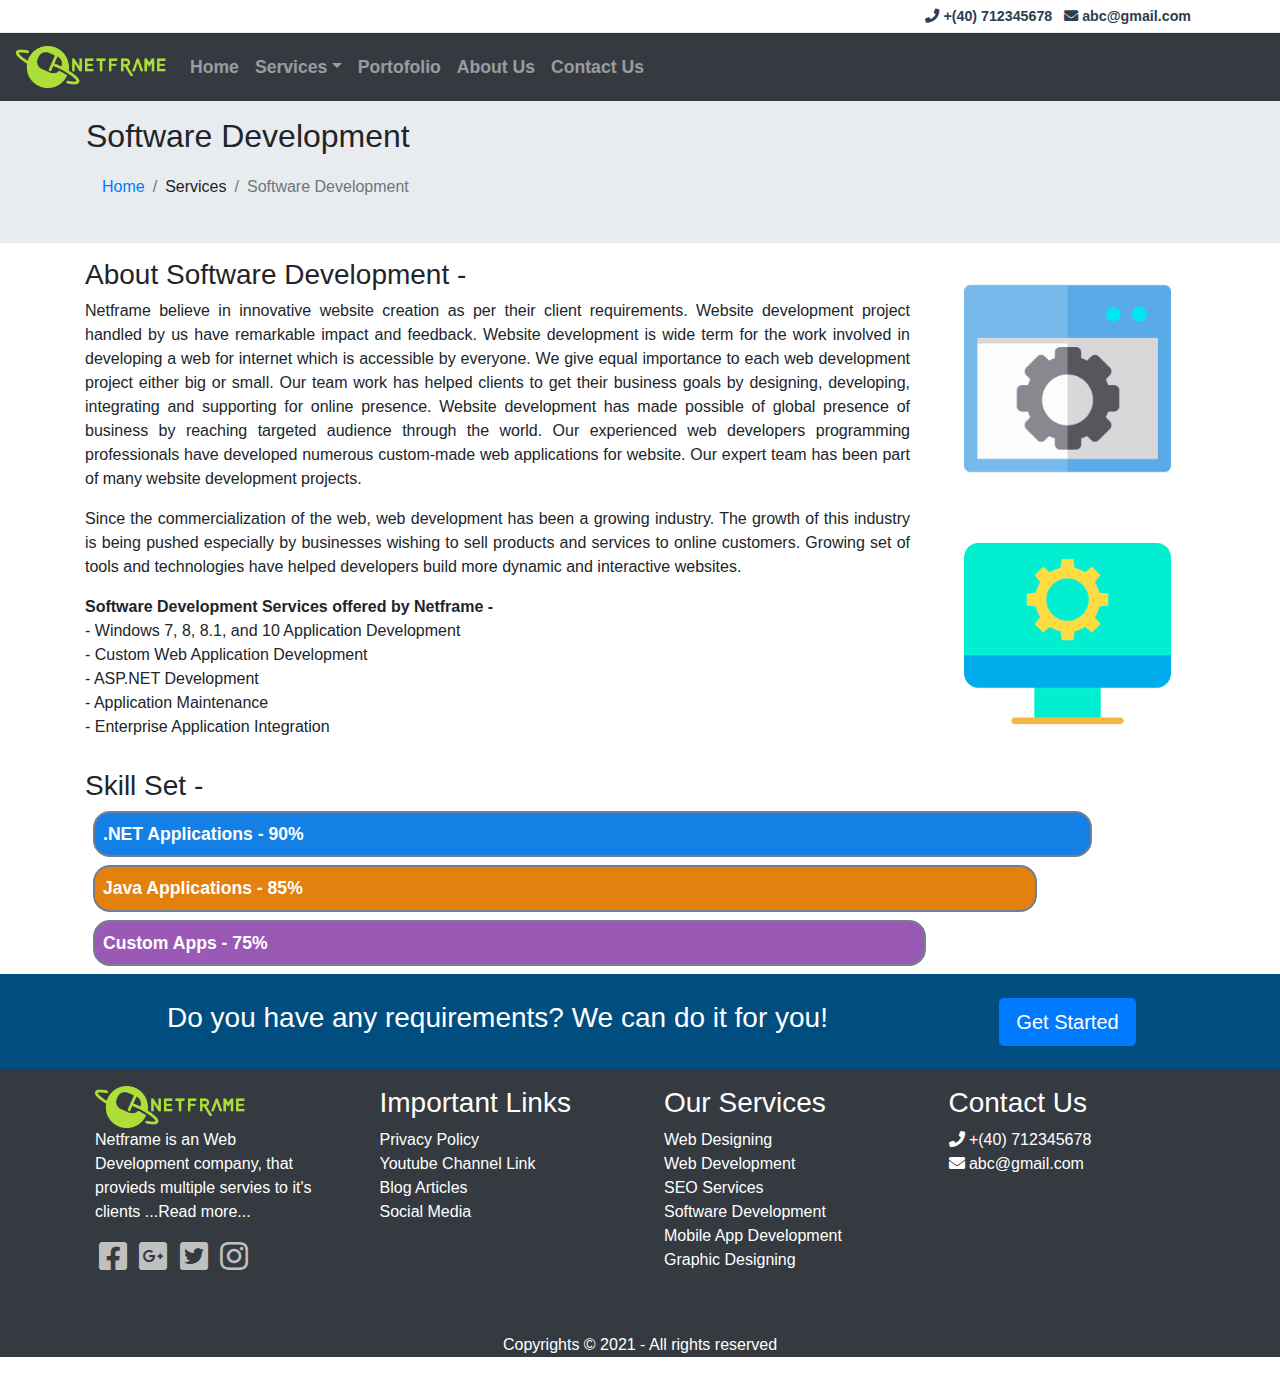
<file: softwaredevelopment.html>
<!doctype html>
<html lang="en">

<head>
  <!-- Required meta tags -->
  <meta charset="utf-8">
  <meta name="viewport" content="width=device-width, initial-scale=1, shrink-to-fit=no">

  <!-- Bootstrap CSS -->
  <link rel="stylesheet" href="bootstrap/css/bootstrap.min.css">

  <link rel="stylesheet" href="fontawesome-free-5.15.1-web/css/all.css">

  <!-- Our custome CSS style sheet -->
  <link rel="stylesheet" href="css/style.css">
  <title>Software Development</title>
</head>
<!--
    xs<576 | 576<sm<768 | 768<md<992 | 992<lg<1200 | 1200<xl
  -->

<body>
  <header>
    <div class="p-1" id="topHeader">
      <div class="container">
        <div class="row">
          <div class="col-12 text-right">
            <a class="p-1" href=""> <i class="fas fa-phone"></i> +(40) 712345678 </a>
            <a class="p-1" href="mailto:abc@gmail.com"> <i class="fas fa-envelope"></i> abc@gmail.com </a>
          </div>
        </div>
      </div>
    </div>
    <div id="bottomHeader">
      <div class="container-fluid">
        <nav class="navbar navbar-dark bg-dark navbar-expand-md">
          <a class="navbar-brand" href="index.html">
            <img src="Images/image13.png" width="150px" alt="">
          </a>
          <button data-toggle="collapse" data-target="#navbarToggler" type="button" class="navbar-toggler"><span
              class="navbar-toggler-icon"></span></button>
          <div class="collapse navbar-collapse" id="navbarToggler">
            <ul class="navbar-nav">
              <li class="nav-item">
                <a class="nav-link" href="index.html">Home</a>
              </li>
              <li class="nav-item dropdown">
                <a class="nav-link dropdown-toggle" data-toggle="dropdown" role="button" href="">Services</a>
                <div class="dropdown-menu">
                  <a class="dropdown-item" href="webdesigning.html">Web Designing</a>
                  <a class="dropdown-item" href="webdevelopment.html">Web Development</a>
                  <a class="dropdown-item" href="seoservices.html">SEO Services</a>
                  <a class="dropdown-item active" href="softwaredevelopment.html">Software Development</a>
                  <a class="dropdown-item" href="mobileapps.html">Mobile App Development</a>
                  <div class="dropdown-divider"> </div>
                  <a class="dropdown-item" href="graphicdesign.html">Graphic Designing</a>
                </div>
              </li>
              <li class="nav-item">
                <a class="nav-link" href="portofolio.html">Portofolio</a>
              <li class="nav-item">
                <a class="nav-link" href="aboutus.html">About Us</a>
              </li>
              <li class="nav-item">
                <a class="nav-link" href="contactus.html">Contact Us</a>
              </li>
              </li>
            </ul>
          </div>
        </nav>
      </div>
    </div>
  </header>

  <!-- Breadcrumbs -->
  <section class="breadcrumbs-section">
    <div class="container p-1 p-sm-3">
      <div class="row">
        <div class="col-12">
          <h2>Software Development</h2>

          <ol class="breadcrumb">
            <li class="breadcrumb-item"><a href="index.html">Home</a></li>
            <li class="breadcrumb-item">Services</li>
            <li class="breadcrumb-item active">Software Development</li>
          </ol>
        </div>
      </div>
    </div>

  </section>
  <!-- About Company section -->
  <section class="section-about-company pt-md-2 pb-md-2">
    <div class="container">
       <div class="row align-items-center">

          <div class="col-md-9">
             <h3 class="">
                About Software Development -
             </h3>
             <p class="text-justify">
              Netframe believe in innovative website creation as per their client requirements. Website development project handled by us have remarkable impact and feedback. Website development is wide term for the work involved in developing a web for internet which is accessible by everyone. We give equal importance to each web development project either big or small. Our team work has helped clients to get their business goals by designing, developing, integrating and supporting for online presence. Website development has made possible of global presence of business by reaching targeted audience through the world. Our experienced web developers programming professionals have developed numerous custom-made web applications for website. Our expert team has been part of many website development projects. 

                   
             </p>
             <p class="text-justify">
                   Since the commercialization of the web, web development has been a growing industry. The growth of this industry is being pushed especially by businesses wishing to sell products and services to online customers. Growing set of tools and technologies have helped developers build more dynamic and interactive websites. 
             </p>
             <p class="text-justify">

                   <b>Software Development Services offered by Netframe -</b>
                   <br>- Windows 7, 8, 8.1, and 10 Application Development
                   <br>- Custom Web Application Development
                   <br>- ASP.NET Development
                   <br>- Application Maintenance
                   <br>- Enterprise Application Integration
             </p>
             
          </div>
          <div class="col-md-3">
             <img class="img-fluid p-md-4 p-5" src="Images/services/software-dev/software1.png" />
             <img class="img-fluid p-md-4 p-5" src="Images/services/software-dev/software3.png" />

          </div>
       </div>
    </div>
  </section>
  <!-- Team section -->
  <section>
    <div class="container">
       <div class="row">
          <div class="col-md-12">
             <h3>Skill Set -</h3>
             <div class="bar p-2 m-2" style="background-color:#1480e6;width: 90%;">.NET Applications - 90%</div>
             <div class="bar p-2 m-2" style="background-color:#e4800d;width: 85%;">Java Applications - 85%</div>
             <div class="bar p-2 m-2" style="background-color:#9b59b6;width: 75%;">Custom Apps - 75%</div>
          </div>

       </div>
    </div>
    </div>
  </section>
  <!-- Requirements -->
  <section class="requirements-section p-3">
    <div class="container pt-2 pb-2">
       <div class="row align-items-center">
          <div class="col-md-9 text-center">
             <h3>
                Do you have any requirements? We can do it for you!
             </h3>
          </div>
          <div class="col-md-3 text-center">
             <button type="button" class="btn btn-lg btn-primary">Get Started</button>
          </div>
       </div>
    </div>
  </section>

  <footer class="full-footer bg-dark">
    <div class="container top-footer p-md-3 p-1">
      <div class="row">
        <div class="col-md-3 pl-4 pr-4">
          <img class="img-fluid" width="150px" src="Images/image13.png" alt="">
          <p>
            Netframe is an Web Development company, that provieds multiple servies to it's clients ...<a
              href="aboutus.html">Read more</a>...
          </p>
          <a style="color: silver" class="p-1" href="https://www.facebook.com/Google"><i
              class="fab fa-2x fa-facebook-square"></i></a>
          <a style="color: silver" class="p-1" href="https://accounts.google.com/signup"><i
              class="fab fa-2x fa-google-plus-square"></i></a>
          <a style="color: silver" class="p-1" href="https://twitter.com/google"><i
              class="fab fa-2x fa-twitter-square"></i></i></a>
          <a style="color: silver" class="p-1" href="https://www.instagram.com/"><i
              class="fab fa-2x fa-instagram"></i></i></a>
        </div>
        <div class="col-md-3 pl-4 pr-4">
          <h3>Important Links</h3>
          <a href="https://www.privacypolicies.com/live/e657f509-5519-46d2-88b5-0805f59dc3e6">Privacy Policy</a> <br>
          <a href="https://www.youtube.com/user/Google">Youtube Channel Link</a> <br>
          <a href="https://www.blogger.com/about/">Blog Articles</a> <br>
          <a href="https://www.facebook.com/Google">Social Media</a> <br>
        </div>
        <div class="col-md-3 pl-4 pr-4">
          <h3>Our Services</h3>
          <a href="webdesigning.html">Web Designing</a> <br>
          <a href="webdevelopment.html">Web Development</a> <br>
          <a href="seoservices.html">SEO Services</a> <br>
          <a href="softwaredevelopment.html">Software Development</a> <br>
          <a href="mobileapps.html">Mobile App Development</a> <br>
          <a href="graphicdesign.html">Graphic Designing</a> <br>
        </div>
        <div class="col-md-3 pl-4 pr-4">
          <h3>Contact Us</h3>
          <a href="#"><i class="fas fa-phone"></i> +(40) 712345678 </a> <br>
          <a href="mailto:abc@gmail.com"><i class="fas fa-envelope"></i> abc@gmail.com </a> <br>
          <div class="embed-responsive embed-responsive-16by9"> 
            <iframe
              class="embed-responsive-item"
              src="https://www.google.com/maps/embed?pb=!1m18!1m12!1m3!1d182320.95131522504!2d25.954554886728705!3d44.4379852919989!2m3!1f0!2f0!3f0!3m2!1i1024!2i768!4f13.1!3m3!1m2!1s0x40b1f93abf3cad4f%3A0xac0632e37c9ca628!2sBucure%C8%99ti!5e0!3m2!1sro!2sro!4v1612770599157!5m2!1sro!2sro"
              frameborder="0"></iframe>
          </div>
        </div>
      </div>
    </div>
    <div class="container-fluid bottom-footer pt-2">
      <div class="col-12 text-center">
        <p>Copyrights © 2021 - All rights reserved</p>
      </div>
    </div>
  </footer>

  <!-- jQuery and Bootstrap Bundle (includes Popper) -->
  <script src="bootstrap/js/jquery-3.5.1.slim.min.js"></script>
  <script src="bootstrap/js/popper.min.js"></script>
  <script src="bootstrap/js/bootstrap.min.js"></script>

</body>

</html>
</file>
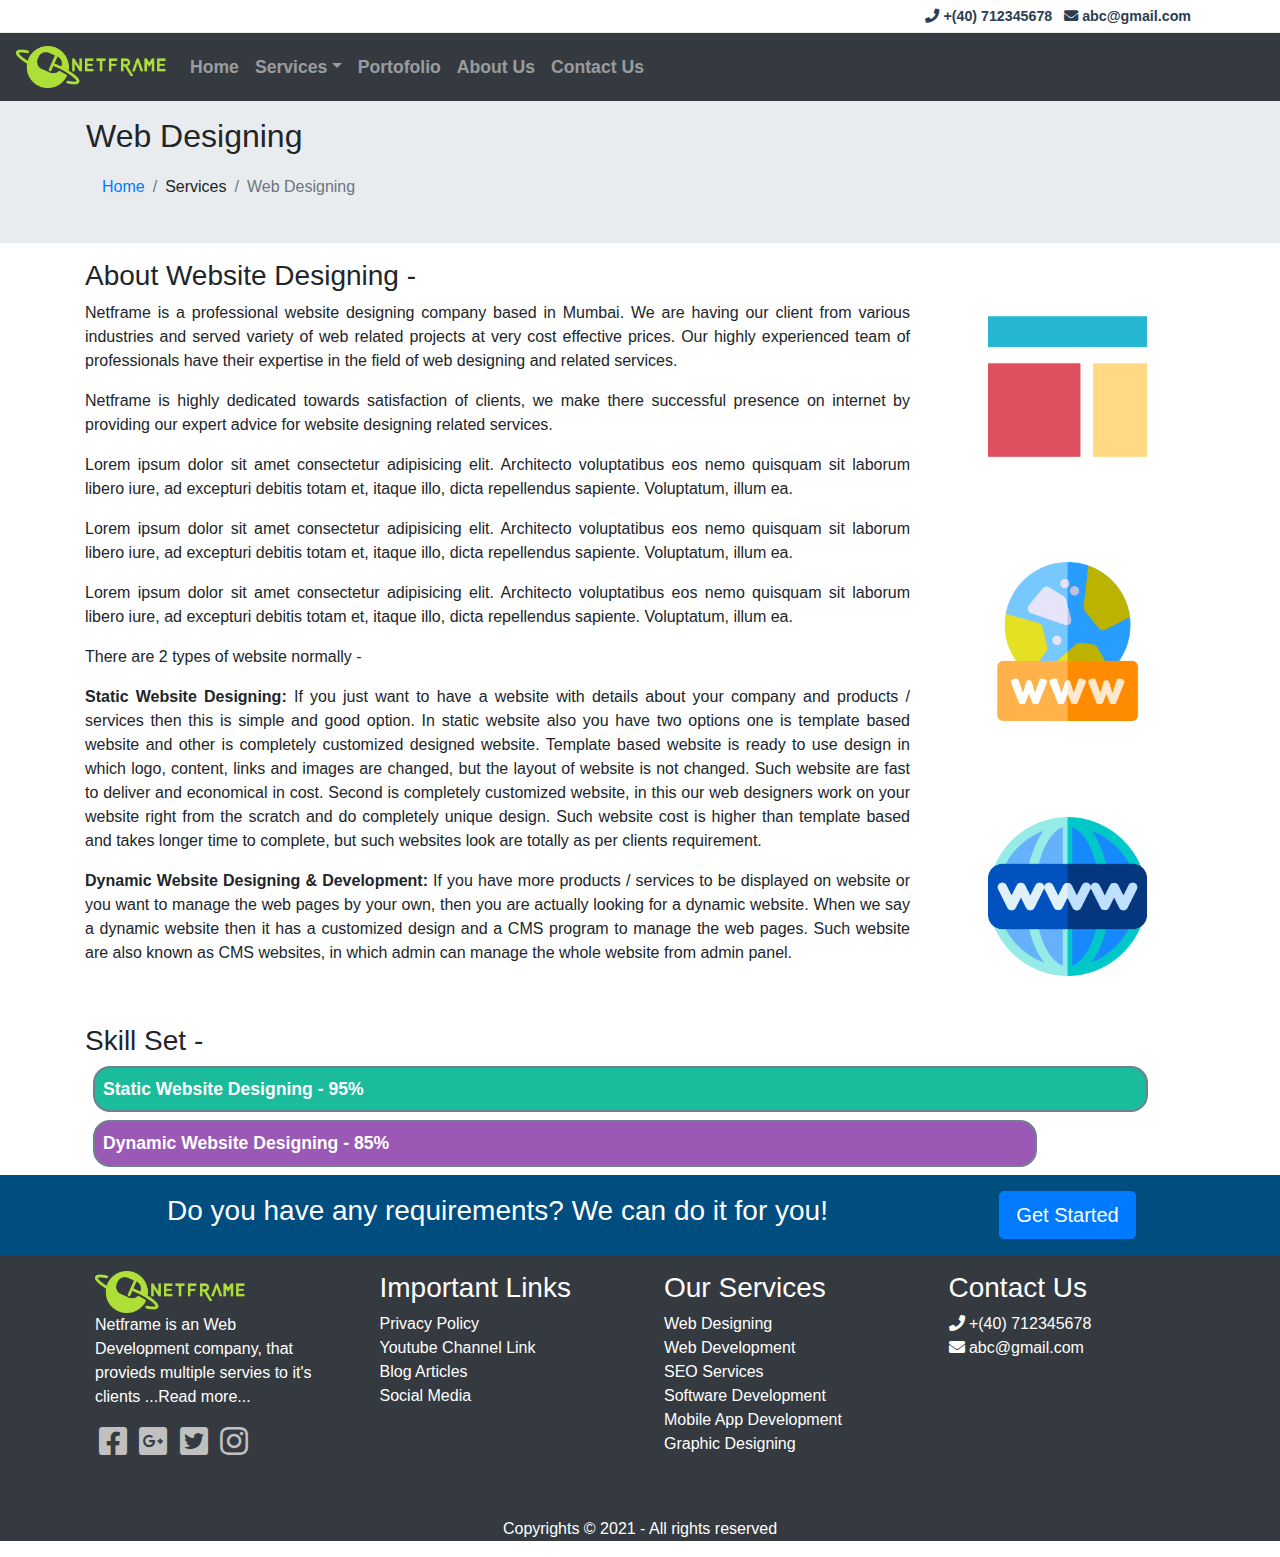
<file: webdesigning.html>
<!doctype html>
<html lang="en">

<head>
  <!-- Required meta tags -->
  <meta charset="utf-8">
  <meta name="viewport" content="width=device-width, initial-scale=1, shrink-to-fit=no">

  <!-- Bootstrap CSS -->
  <link rel="stylesheet" href="bootstrap/css/bootstrap.min.css">

  <link rel="stylesheet" href="fontawesome-free-5.15.1-web/css/all.css">

  <!-- Our custome CSS style sheet -->
  <link rel="stylesheet" href="css/style.css">
  <title>Web Design</title>
</head>
<!--
    xs<576 | 576<sm<768 | 768<md<992 | 992<lg<1200 | 1200<xl
  -->
<body>
  <header>
    <div class="p-1" id="topHeader">
      <div class="container">
        <div class="row">
          <div class="col-12 text-right">
            <a class="p-1" href=""> <i class="fas fa-phone"></i> +(40) 712345678 </a>
            <a class="p-1" href="mailto:abc@gmail.com"> <i class="fas fa-envelope"></i> abc@gmail.com </a>
          </div>
        </div>
      </div>
    </div>
    <div id="bottomHeader">
      <div class="container-fluid">
        <nav class="navbar navbar-dark bg-dark navbar-expand-md">
          <a class="navbar-brand" href="index.html">
            <img src="Images/image13.png" width="150px" alt="">
          </a>
          <button data-toggle="collapse" data-target="#navbarToggler" type="button" class="navbar-toggler"><span
              class="navbar-toggler-icon"></span></button>
          <div class="collapse navbar-collapse" id="navbarToggler">
            <ul class="navbar-nav">
              <li class="nav-item">
                <a class="nav-link" href="index.html">Home</a>
              </li>
              <li class="nav-item dropdown">
                <a class="nav-link dropdown-toggle" data-toggle="dropdown" role="button" href="">Services</a>
                <div class="dropdown-menu">
                  <a class="dropdown-item active" href="webdesigning.html">Web Designing</a>
                  <a class="dropdown-item" href="webdevelopment.html">Web Development</a>
                  <a class="dropdown-item" href="seoservices.html">SEO Services</a>
                  <a class="dropdown-item" href="softwaredevelopment.html">Software Development</a>
                  <a class="dropdown-item" href="mobileapps.html">Mobile App Development</a>
                  <div class="dropdown-divider"> </div>
                  <a class="dropdown-item" href="graphicdesign.html">Graphic Designing</a>
                </div>
              </li>
              <li class="nav-item">
                <a class="nav-link" href="portofolio.html">Portofolio</a>
              <li class="nav-item">
                <a class="nav-link" href="aboutus.html">About Us</a>
              </li>
              <li class="nav-item">
                <a class="nav-link" href="contactus.html">Contact Us</a>
              </li>
              </li>
            </ul>
          </div>
        </nav>
      </div>
    </div>
  </header>

  <!-- Breadcrumbs -->
  <section class="breadcrumbs-section">
    <div class="container p-1 p-sm-3">
      <div class="row">
        <div class="col-12">
          <h2>Web Designing</h2>

          <ol class="breadcrumb">
            <li class="breadcrumb-item"><a href="index.html">Home</a></li>
            <li class="breadcrumb-item">Services</li>
            <li class="breadcrumb-item active">Web Designing</li>
          </ol>
        </div>
      </div>
    </div>

  </section>
  <section>
    <div class="container mt-1 mt-md-3">
      <div class="row">
        <div class="col-md-9 text-justify">
          <h3>About Website Designing -</h3>
          <p>
            Netframe is a professional website designing company based in Mumbai. We are having our client from
            various industries and served variety of web related projects at very cost effective prices. Our highly
            experienced team of professionals have their expertise in the field of web designing and related services.
          </p>
          <p>
            Netframe is highly dedicated towards satisfaction of clients, we make there successful presence on
            internet by providing our expert advice for website designing related services.
          </p>
          <p>
            Lorem ipsum dolor sit amet consectetur adipisicing elit. Architecto voluptatibus eos nemo quisquam sit
            laborum libero iure, ad excepturi debitis totam et, itaque illo, dicta repellendus sapiente. Voluptatum,
            illum ea.
          </p>
          <p>
            Lorem ipsum dolor sit amet consectetur adipisicing elit. Architecto voluptatibus eos nemo quisquam sit
            laborum libero iure, ad excepturi debitis totam et, itaque illo, dicta repellendus sapiente. Voluptatum,
            illum ea.
          </p>
          <p>
            Lorem ipsum dolor sit amet consectetur adipisicing elit. Architecto voluptatibus eos nemo quisquam sit
            laborum libero iure, ad excepturi debitis totam et, itaque illo, dicta repellendus sapiente. Voluptatum,
            illum ea.
          </p>
          <p>
            There are 2 types of website normally -
          </p>
          <p>
            <b>Static Website Designing: </b> If you just want to have a website with details about your company and
            products / services then this is simple and good option. In static website also you have two options one is
            template based website and other is completely customized designed website. Template based website is ready
            to use design in which logo, content, links and images are changed, but the layout of website is not
            changed. Such website are fast to deliver and economical in cost. Second is completely customized website,
            in this our web designers work on your website right from the scratch and do completely unique design. Such
            website cost is higher than template based and takes longer time to complete, but such websites look are
            totally as per clients requirement.
          </p>
          <p>
            <b>Dynamic Website Designing & Development: </b> If you have more products / services to be displayed on
            website or you want to manage the web pages by your own, then you are actually looking for a dynamic
            website. When we say a dynamic website then it has a customized design and a CMS program to manage the web
            pages. Such website are also known as CMS websites, in which admin can manage the whole website from admin
            panel.
          </p>
        </div>
        <div class="col-md-3">
          <img class="img-fluid p-3 p-md-5" src="Images/services/web-design/webdesign4.png" alt="">
          <img class="img-fluid p-3 p-md-5" src="Images/services/web-design/webdesign3.png" alt="">
          <img class="img-fluid p-3 p-md-5" src="Images/services/web-design/webdesign2.png" alt="">
        </div>
      </div>
    </div>
  </section>
  <section>
    <div class="container">
      <div class="row">
        <div class="col-12">
          <h3>
              Skill Set -
          </h3>
          <div class="bar p-2 m-2" style="background-color:#1abc9c;width: 95%;">Static Website Designing - 95%</div>
          <div class="bar p-2 m-2" style="background-color:#9b59b6;width: 85%;">Dynamic Website Designing - 85%</div>
        </div>
      </div>
    </div>
  </section>
  <!-- Requirements -->
  <section class="requirements-section pt-1 pb-1 pt-md-3 pb-md-3">
      <div class="container">
        <div class="row align-items-center">
          <div class="text-center col-md-9">
            <h3>Do you have any requirements? We can do it for you!</h3>
          </div>
          <div class="text-center col-md-3">
            <button class="btn btn-lg btn-primary">Get Started</button>
          </div>
        </div>
      </div>
    </section>

  <footer class="full-footer bg-dark">
    <div class="container top-footer p-md-3 p-1">
      <div class="row">
        <div class="col-md-3 pl-4 pr-4">
          <img class="img-fluid" width="150px" src="Images/image13.png" alt="">
          <p>
            Netframe is an Web Development company, that provieds multiple servies to it's clients ...<a
              href="aboutus.html">Read more</a>...
          </p>
          <a style="color: silver" class="p-1" href="https://www.facebook.com/Google"><i
              class="fab fa-2x fa-facebook-square"></i></a>
          <a style="color: silver" class="p-1" href="https://accounts.google.com/signup"><i
              class="fab fa-2x fa-google-plus-square"></i></a>
          <a style="color: silver" class="p-1" href="https://twitter.com/google"><i
              class="fab fa-2x fa-twitter-square"></i></i></a>
          <a style="color: silver" class="p-1" href="https://www.instagram.com/"><i
              class="fab fa-2x fa-instagram"></i></i></a>
        </div>
        <div class="col-md-3 pl-4 pr-4">
          <h3>Important Links</h3>
          <a href="https://www.privacypolicies.com/live/e657f509-5519-46d2-88b5-0805f59dc3e6">Privacy Policy</a> <br>
          <a href="https://www.youtube.com/user/Google">Youtube Channel Link</a> <br>
          <a href="https://www.blogger.com/about/">Blog Articles</a> <br>
          <a href="https://www.facebook.com/Google">Social Media</a> <br>
        </div>
        <div class="col-md-3 pl-4 pr-4">
          <h3>Our Services</h3>
          <a href="webdesigning.html">Web Designing</a> <br>
          <a href="webdevelopment.html">Web Development</a> <br>
          <a href="seoservices.html">SEO Services</a> <br>
          <a href="softwaredevelopment.html">Software Development</a> <br>
          <a href="mobileapps.html">Mobile App Development</a> <br>
          <a href="graphicdesign.html">Graphic Designing</a> <br>
        </div>
        <div class="col-md-3 pl-4 pr-4">
          <h3>Contact Us</h3>
          <a href="#"><i class="fas fa-phone"></i> +(40) 712345678 </a> <br>
          <a href="mailto:abc@gmail.com"><i class="fas fa-envelope"></i> abc@gmail.com </a> <br>
          <div class="embed-responsive embed-responsive-16by9"> 
            <iframe
              class="embed-responsive-item"
              src="https://www.google.com/maps/embed?pb=!1m18!1m12!1m3!1d182320.95131522504!2d25.954554886728705!3d44.4379852919989!2m3!1f0!2f0!3f0!3m2!1i1024!2i768!4f13.1!3m3!1m2!1s0x40b1f93abf3cad4f%3A0xac0632e37c9ca628!2sBucure%C8%99ti!5e0!3m2!1sro!2sro!4v1612770599157!5m2!1sro!2sro"
              frameborder="0"></iframe>
          </div>
        </div>
      </div>
    </div>
    <div class="container-fluid bottom-footer pt-2">
      <div class="col-12 text-center">
        <p>Copyrights © 2021 - All rights reserved</p>
      </div>
    </div>
  </footer>

  <!-- jQuery and Bootstrap Bundle (includes Popper) -->
  <script src="bootstrap/js/jquery-3.5.1.slim.min.js"></script>
  <script src="bootstrap/js/popper.min.js"></script>
  <script src="bootstrap/js/bootstrap.min.js"></script>

</body>

</html>
</file>
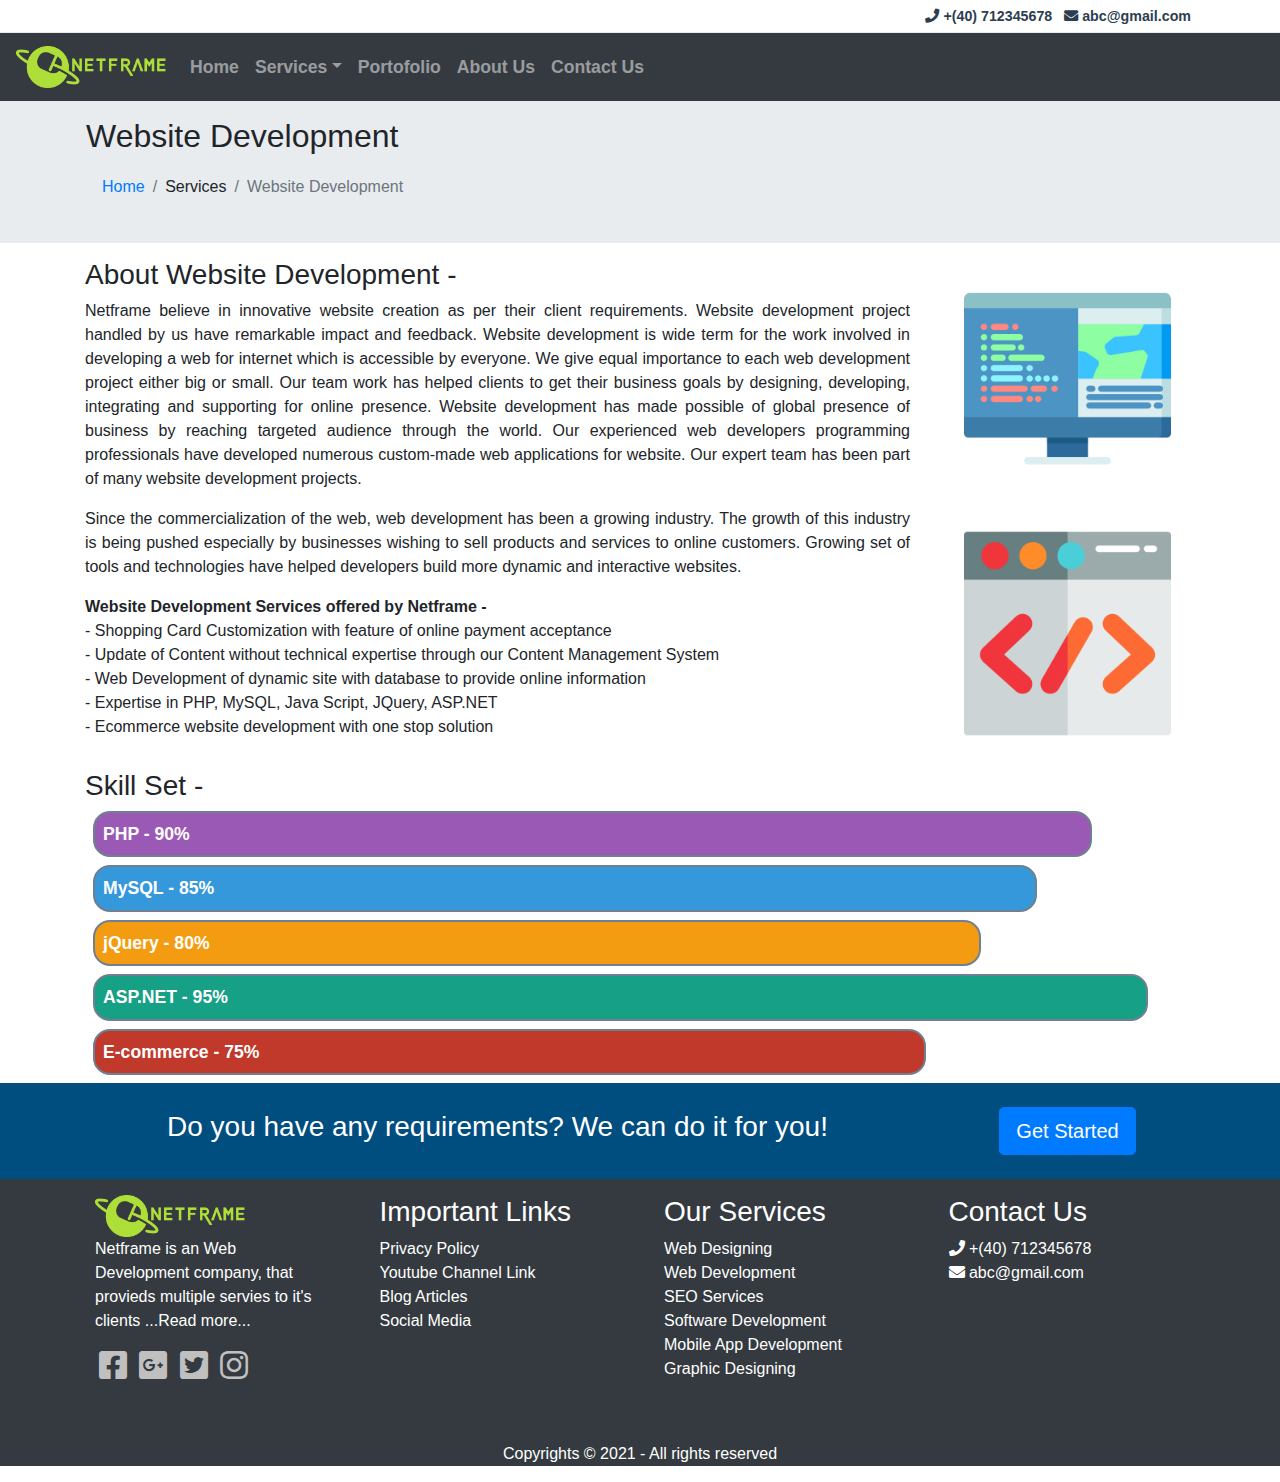
<file: webdevelopment.html>
<!doctype html>
<html lang="en">

<head>
  <!-- Required meta tags -->
  <meta charset="utf-8">
  <meta name="viewport" content="width=device-width, initial-scale=1, shrink-to-fit=no">

  <!-- Bootstrap CSS -->
  <link rel="stylesheet" href="bootstrap/css/bootstrap.min.css">

  <link rel="stylesheet" href="fontawesome-free-5.15.1-web/css/all.css">

  <!-- Our custome CSS style sheet -->
  <link rel="stylesheet" href="css/style.css">
  <title>Web Development</title>
</head>
<!--
    xs<576 | 576<sm<768 | 768<md<992 | 992<lg<1200 | 1200<xl
  -->

<body>
  <header>
    <div class="p-1" id="topHeader">
      <div class="container">
        <div class="row">
          <div class="col-12 text-right">
            <a class="p-1" href=""> <i class="fas fa-phone"></i> +(40) 712345678 </a>
            <a class="p-1" href="mailto:abc@gmail.com"> <i class="fas fa-envelope"></i> abc@gmail.com </a>
          </div>
        </div>
      </div>
    </div>
    <div id="bottomHeader">
      <div class="container-fluid">
        <nav class="navbar navbar-dark bg-dark navbar-expand-md">
          <a class="navbar-brand" href="index.html">
            <img src="Images/image13.png" width="150px" alt="">
          </a>
          <button data-toggle="collapse" data-target="#navbarToggler" type="button" class="navbar-toggler"><span
              class="navbar-toggler-icon"></span></button>
          <div class="collapse navbar-collapse" id="navbarToggler">
            <ul class="navbar-nav">
              <li class="nav-item">
                <a class="nav-link" href="index.html">Home</a>
              </li>
              <li class="nav-item dropdown">
                <a class="nav-link dropdown-toggle" data-toggle="dropdown" role="button" href="">Services</a>
                <div class="dropdown-menu">
                  <a class="dropdown-item" href="webdesigning.html">Web Designing</a>
                  <a class="dropdown-item active" href="webdevelopment.html">Web Development</a>
                  <a class="dropdown-item" href="seoservices.html">SEO Services</a>
                  <a class="dropdown-item" href="softwaredevelopment.html">Software Development</a>
                  <a class="dropdown-item" href="mobileapps.html">Mobile App Development</a>
                  <div class="dropdown-divider"> </div>
                  <a class="dropdown-item" href="graphicdesign.html">Graphic Designing</a>
                </div>
              </li>
              <li class="nav-item">
                <a class="nav-link" href="portofolio.html">Portofolio</a>
              <li class="nav-item">
                <a class="nav-link" href="aboutus.html">About Us</a>
              </li>
              <li class="nav-item">
                <a class="nav-link" href="contactus.html">Contact Us</a>
              </li>
              </li>
            </ul>
          </div>
        </nav>
      </div>
    </div>
  </header>

  <!-- Breadcrumbs -->
  <section class="breadcrumbs-section">
    <div class="container p-1 p-sm-3">
      <div class="row">
        <div class="col-12">
          <h2>Website Development</h2>

          <ol class="breadcrumb">
            <li class="breadcrumb-item"><a href="index.html">Home</a></li>
            <li class="breadcrumb-item">Services</li>
            <li class="breadcrumb-item active">Website Development</li>
          </ol>
        </div>
      </div>
    </div>

  </section>
  <!-- About Company section -->
  <section class="section-about-company pt-md-2 pb-md-2">
    <div class="container">
       <div class="row align-items-center">

          <div class="col-md-9">
             <h3 class="">
                About Website Development -
             </h3>
             <p class="text-justify">
              Netframe believe in innovative website creation as per their client requirements. Website development project handled by us have remarkable impact and feedback. Website development is wide term for the work involved in developing a web for internet which is accessible by everyone. We give equal importance to each web development project either big or small. Our team work has helped clients to get their business goals by designing, developing, integrating and supporting for online presence. Website development has made possible of global presence of business by reaching targeted audience through the world. Our experienced web developers programming professionals have developed numerous custom-made web applications for website. Our expert team has been part of many website development projects. 

                   
             </p>
             <p class="text-justify">
                   Since the commercialization of the web, web development has been a growing industry. The growth of this industry is being pushed especially by businesses wishing to sell products and services to online customers. Growing set of tools and technologies have helped developers build more dynamic and interactive websites. 
             </p>
             <p class="text-justify">

                   <b>Website Development Services offered by Netframe -</b>
                   <br>- Shopping Card Customization with feature of online payment acceptance
                   <br>- Update of Content without technical expertise through our Content Management System
                   <br>- Web Development of dynamic site with database to provide online information
                   <br>- Expertise in PHP, MySQL, Java Script, JQuery, ASP.NET
                   <br>- Ecommerce website development with one stop solution
             </p>
             
          </div>
          <div class="col-md-3">            
             <img class="img-fluid p-md-4 p-5" src="Images/services/web-dev/webdev2.png" />
             <img class="img-fluid p-md-4 p-5" src="Images/services/web-dev/webdev3.png" />

          </div>
       </div>
    </div>
  </section>
  <!-- Team section -->
  <section>
    <div class="container">
       <div class="row">
          <div class="col-md-12">
             <h3>Skill Set -</h3>
             <div class="bar p-2 m-2" style="background-color:#9b59b6;width: 90%;">PHP - 90%</div>
             <div class="bar p-2 m-2" style="background-color:#3498db;width: 85%;">MySQL - 85%</div>
             <div class="bar p-2 m-2" style="background-color:#f39c12;width: 80%;">jQuery - 80%</div>
             <div class="bar p-2 m-2" style="background-color:#16a085;width: 95%;">ASP.NET - 95%</div>
             <div class="bar p-2 m-2" style="background-color:#c0392b;width: 75%;">E-commerce - 75%</div>
          </div>

       </div>
    </div>
    </div>
  </section>
  <!-- Third Section for requirements -->
  <section class="requirements-section p-3">
    <div class="container pt-2 pb-2">
       <div class="row align-items-center">
          <div class="col-md-9 text-center">
             <h3>
                Do you have any requirements? We can do it for you!
             </h3>
          </div>
          <div class="col-md-3 text-center">
             <button type="button" class="btn btn-lg btn-primary">Get Started</button>
          </div>
       </div>
    </div>
  </section>
  
  <footer class="full-footer bg-dark">
    <div class="container top-footer p-md-3 p-1">
      <div class="row">
        <div class="col-md-3 pl-4 pr-4">
          <img class="img-fluid" width="150px" src="Images/image13.png" alt="">
          <p>
            Netframe is an Web Development company, that provieds multiple servies to it's clients ...<a
              href="aboutus.html">Read more</a>...
          </p>
          <a style="color: silver" class="p-1" href="https://www.facebook.com/Google"><i
              class="fab fa-2x fa-facebook-square"></i></a>
          <a style="color: silver" class="p-1" href="https://accounts.google.com/signup"><i
              class="fab fa-2x fa-google-plus-square"></i></a>
          <a style="color: silver" class="p-1" href="https://twitter.com/google"><i
              class="fab fa-2x fa-twitter-square"></i></i></a>
          <a style="color: silver" class="p-1" href="https://www.instagram.com/"><i
              class="fab fa-2x fa-instagram"></i></i></a>
        </div>
        <div class="col-md-3 pl-4 pr-4">
          <h3>Important Links</h3>
          <a href="https://www.privacypolicies.com/live/e657f509-5519-46d2-88b5-0805f59dc3e6">Privacy Policy</a> <br>
          <a href="https://www.youtube.com/user/Google">Youtube Channel Link</a> <br>
          <a href="https://www.blogger.com/about/">Blog Articles</a> <br>
          <a href="https://www.facebook.com/Google">Social Media</a> <br>
        </div>
        <div class="col-md-3 pl-4 pr-4">
          <h3>Our Services</h3>
          <a href="webdesigning.html">Web Designing</a> <br>
          <a href="webdevelopment.html">Web Development</a> <br>
          <a href="seoservices.html">SEO Services</a> <br>
          <a href="softwaredevelopment.html">Software Development</a> <br>
          <a href="mobileapps.html">Mobile App Development</a> <br>
          <a href="graphicdesign.html">Graphic Designing</a> <br>
        </div>
        <div class="col-md-3 pl-4 pr-4">
          <h3>Contact Us</h3>
          <a href="#"><i class="fas fa-phone"></i> +(40) 712345678 </a> <br>
          <a href="mailto:abc@gmail.com"><i class="fas fa-envelope"></i> abc@gmail.com </a> <br>
          <div class="embed-responsive embed-responsive-16by9"> 
            <iframe
              class="embed-responsive-item"
              src="https://www.google.com/maps/embed?pb=!1m18!1m12!1m3!1d182320.95131522504!2d25.954554886728705!3d44.4379852919989!2m3!1f0!2f0!3f0!3m2!1i1024!2i768!4f13.1!3m3!1m2!1s0x40b1f93abf3cad4f%3A0xac0632e37c9ca628!2sBucure%C8%99ti!5e0!3m2!1sro!2sro!4v1612770599157!5m2!1sro!2sro"
              frameborder="0"></iframe>
          </div>
        </div>
      </div>
    </div>
    <div class="container-fluid bottom-footer pt-2">
      <div class="col-12 text-center">
        <p>Copyrights © 2021 - All rights reserved</p>
      </div>
    </div>
  </footer>

  <!-- jQuery and Bootstrap Bundle (includes Popper) -->
  <script src="bootstrap/js/jquery-3.5.1.slim.min.js"></script>
  <script src="bootstrap/js/popper.min.js"></script>
  <script src="bootstrap/js/bootstrap.min.js"></script>

</body>

</html>
</file>
<file: css/style.css>
/* START ------------------------ of Home page ------------------------ */
/* START : Testing */
.myrows{
    border: 3px solid green;
    pad: 5px;
}
.mycols{
    border: 3px solid red;
}
.mycontainer{
    background-color: aqua;
}
/* END : Testing */

/* START : Header */
#topHeader{
    border-bottom: 1px solid #ebebeb;
}
#topHeader a{
    color: #2c3e50;
    font-weight: 600;
    font-size: 0.89rem;
}
.container-fluid{
    padding-left: 0;
    padding-right: 0;
}
nav ul li a {
    font-size: 1.1rem;
    font-weight: 600;
}
/* End : Header */
/* START : Footer */
.bottom-footer{
    color:#2c3e50;
}
.bottom-footer p{
    color:white;
}
.top-footer p{
    color:white;
}
.top-footer a{
    color:white;
}
.top-footer h3{
    color:white;
}
/* END : Footer */

/* Start : Home page first hero section */
.top-hero-section{
    background-color: #3498db;
    color: white;
}
.top-hero-section a{
    color: white;
    font-weight: 600;
}
.qualities-img{
    width: 200px;
}
/* END : Home page first hero section */

/* START : Home page 3rd requirement section */
.requirements-section{
    background-color: #004d80;
    color: white;
}
/* END : Home page 3rd requirement section */

/* START : Home page 4th newsltter section */
.home-newsletter{
    background-color: #004d80;
    color: white;
}

.home-newsletter .form-control{
    height: 50px;
    border-color: transparent;
    border-radius: 20px 0 0 20px;
}

.home-newsletter .btn{
    min-height: 50px;
    border-radius: 0 20px 20px 0;
    background: #243c4f;
    color: #fff;
}
/* END : Home page 4th newsletter section */

/* START : Clients section */
.clients-section{
    background-color: #f0f0f0;
}
/* END : Clients section */
/* END ------------------------ of Home page ------------------------ */

/* START ------------------------ of About us page ------------------------ */
/* START : Breadcrumbs Section*/
.breadcrumbs-section{
    background-color: #e9ecef;
}
/* END : Breadcrumbs Section*/
/* END ------------------------ of About us page ------------------------ */

/* START ------------------------ of Contact us page ------------------------ */
.address p{
    font-weight: 600;
}
/* END ------------------------ of Contact us page ------------------------ */

/* Start ------------------------ of WebDesigning page ------------------------ */
.bar{
    color: white;
    font-weight: 600;
    font-size: 1.1rem;
    border-radius: 17px;
    border: 2px solid slategray;
}
/* END ------------------------ of WebDesigning page ------------------------ */
</file>
